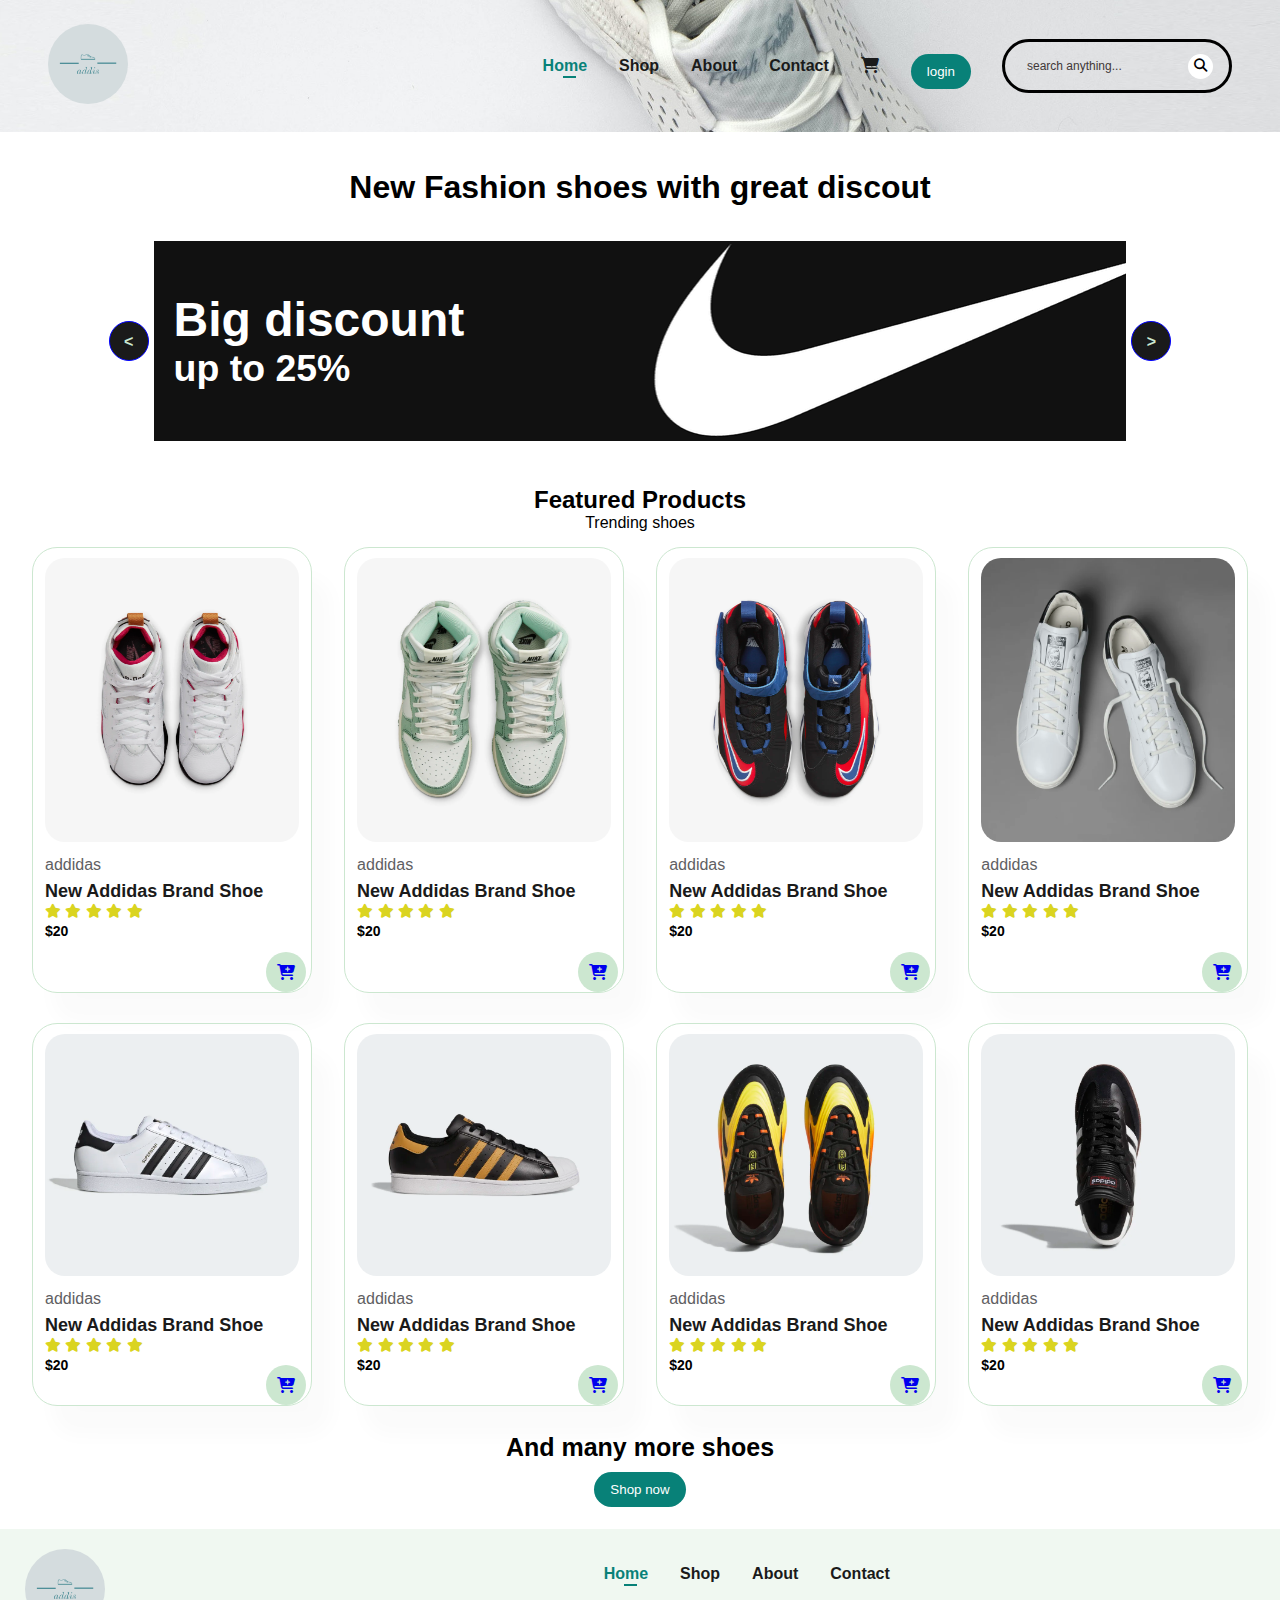
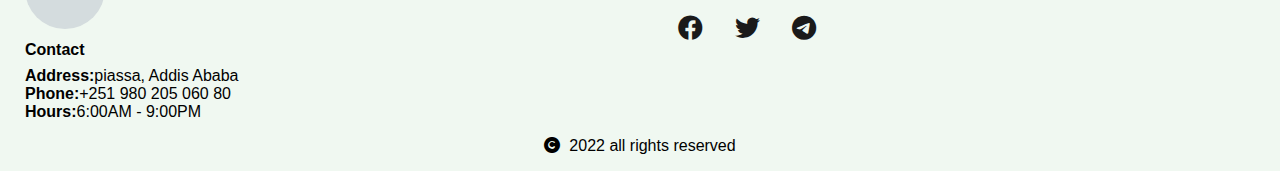
<file: index.html>
<!DOCTYPE html>
<html lang="en">
<head>
    <meta charset="UTF-8">
    <meta http-equiv="X-UA-Compatible" content="IE=edge">
    <meta name="viewport" content="width=device-width, initial-scale=1.0">
    <meta name="description" content="home page of my shoe selling website">
    <title>Home</title>
    <link rel="stylesheet" href="font-awesome/css/all.css">
    <link rel="stylesheet" href="style.css">
    <link rel="icon" href="images/logo/logo.jpeg">
</head>
<body>
    <!-- header section with a nav bar and search bar  -->
    <header class="header">
  
        <nav>
            <div class="logo--container">
                <img src="images/logo/logo.jpeg" class="logo__image" alt="logo of the company">
             </div>
            <ul class="navigation-bar" id="nav-bar">
                <li><a href="index.html" class="active">Home</a></li>
                <li><a href="shop.html">Shop</a></li>
                <li><a href="about.html">About</a></li>
                <li><a href="contact.html">Contact</a></li>
                <li class="cart-icon"><a href="cart.html" aria-label="open cart page"><i class="fa-solid fa-cart-shopping"></i></a></li>
                <li><a href="login.html"><button class="btn" id="login-btn">login</button></a></li>
                <a href="#" id="close" aria-label="close sidebar menu"><i class="fa-solid fa-xmark"></i></a>
            
            </ul>
        
            <div class="mobile">
                <button class="search-button-mobile" id="search-button-mobile" aria-label="search button"><i class="fa-solid fa-magnifying-glass"></i> </button>
               
                
                <a href="cart.html" aria-label="open cartpage"><i class="fa-solid fa-cart-shopping"></i></a>
                <i id="bar" class="fas fa-outdent"></i>
            </div>
        </nav>
        <div class="search--bar" id="search-bar">
            <form class="search--bar__form">
                <label for="search"><span class="visually-hidden">Label for the input</span></label>
                <input type="text" placeholder="search anything..." id="search"  class="search--bar__input">
                
                <button id="search-btn" type="submit" aria-label="search button" class="search--bar__button"><i class="fa-solid fa-magnifying-glass"></i></button>
            </form>
        </div>
    </header>
    <main>
        <section id="promotion" class="section-padding">
        
            <h1>New Fashion shoes with great discout</h1>
            <div class="promo">
                <span><</span>
                <div class="promo-img-container" id="promo--image--container">
                        <h2>Big discount</h2>
                        <h3>up to 25%</h3>
                </div>
                <span>></span>
            </div>
    
        </section>
        <section id="featured" class="section-padding">
            <h2>Featured Products</h2>
            <p>Trending shoes</p>
            <div class="product-container">
                <div class="product">
                    <img src="images/products/product1.webp" alt="product image 1">
                    <div class="description">
                        <span>addidas</span>
                        <h5>New Addidas Brand Shoe</h5>
                        <div class="star">
                            <i class="fas fa-star"></i>
                            <i class="fas fa-star"></i>
                            <i class="fas fa-star"></i>
                            <i class="fas fa-star"></i>
                            <i class="fas fa-star"></i>
                        </div>
                        <h4>$20</h4>
                    </div>
                    <a href="#" aria-label="add to cart"><i class="fa-sharp fa-solid fa-cart-plus cart">
                        <span class="visually-hidden">Label for the input</span></i></a>
                </div>
                <div class="product">
                    <img src="images/products/product2.webp" alt="product image 2">
                    <div class="description">
                        <span>addidas</span>
                        <h5>New Addidas Brand Shoe</h5>
                        <div class="star">
                            <i class="fas fa-star"></i>
                            <i class="fas fa-star"></i>
                            <i class="fas fa-star"></i>
                            <i class="fas fa-star"></i>
                            <i class="fas fa-star"></i>
                        </div>
                        <h4>$20</h4>
                    </div>
                    <a href="#" aria-label="add to cart"><i class="fa-sharp fa-solid fa-cart-plus cart">
                        <span class="visually-hidden">Label for the input</span>
                    </i></a>
                </div>
                <div class="product">
                    <img src="images/products/product3.webp" alt="product image 3">
                    <div class="description">
                        <span>addidas</span>
                        <h5>New Addidas Brand Shoe</h5>
                        <div class="star">
                            <i class="fas fa-star"></i>
                            <i class="fas fa-star"></i>
                            <i class="fas fa-star"></i>
                            <i class="fas fa-star"></i>
                            <i class="fas fa-star"></i>
                        </div>
                        <h4>$20</h4>
                    </div>
                    <a href="#" aria-label="add to cart"><i class="fa-sharp fa-solid fa-cart-plus cart"></i></a>
                </div>
                <div class="product">
                    <img src="images/products/product4.webp" alt="product image 4">
                    <div class="description">
                        <span>addidas</span>
                        <h5>New Addidas Brand Shoe</h5>
                        <div class="star">
                            <i class="fas fa-star"></i>
                            <i class="fas fa-star"></i>
                            <i class="fas fa-star"></i>
                            <i class="fas fa-star"></i>
                            <i class="fas fa-star"></i>
                        </div>
                        <h4>$20</h4>
                    </div>
                    <a href="#" aria-label="add to cart"><i class="fa-sharp fa-solid fa-cart-plus cart"></i></a>
                </div>
                <div class="product">
                    <img src="images/products/product5.webp" alt="product image 5">
                    <div class="description">
                        <span>addidas</span>
                        <h5>New Addidas Brand Shoe</h5>
                        <div class="star">
                            <i class="fas fa-star"></i>
                            <i class="fas fa-star"></i>
                            <i class="fas fa-star"></i>
                            <i class="fas fa-star"></i>
                            <i class="fas fa-star"></i>
                        </div>
                        <h4>$20</h4>
                    </div>
                    <a href="#" aria-label="add to cart"><i class="fa-sharp fa-solid fa-cart-plus cart"></i></a>
                </div>
                <div class="product">
                    <img src="images/products/product6.webp" alt="product image 6">
                    <div class="description">
                        <span>addidas</span>
                        <h5>New Addidas Brand Shoe</h5>
                        <div class="star">
                            <i class="fas fa-star"></i>
                            <i class="fas fa-star"></i>
                            <i class="fas fa-star"></i>
                            <i class="fas fa-star"></i>
                            <i class="fas fa-star"></i>
                        </div>
                        <h4>$20</h4>
                    </div>
                    <a href="#" aria-label="add to cart"><i class="fa-sharp fa-solid fa-cart-plus cart"></i></a>
                </div>
                <div class="product">
                    <img src="images/products/product7.webp" alt="product image 7">
                    <div class="description">
                        <span>addidas</span>
                        <h5>New Addidas Brand Shoe</h5>
                        <div class="star">
                            <i class="fas fa-star"></i>
                            <i class="fas fa-star"></i>
                            <i class="fas fa-star"></i>
                            <i class="fas fa-star"></i>
                            <i class="fas fa-star"></i>
                        </div>
                        <h4>$20</h4>
                    </div>
                    <a href="#" aria-label="add to cart"><i class="fa-sharp fa-solid fa-cart-plus cart"></i></a>
                </div>
                <div class="product">
                    <img src="images/products/product8.webp" alt="product image 8">
                    <div class="description">
                        <span>addidas</span>
                        <h5>New Addidas Brand Shoe</h5>
                        <div class="star">
                            <i class="fas fa-star"></i>
                            <i class="fas fa-star"></i>
                            <i class="fas fa-star"></i>
                            <i class="fas fa-star"></i>
                            <i class="fas fa-star"></i>
                        </div>
                        <h4>$20</h4>
                    </div>
                    <a href="#" aria-label="add to cart"><i class="fa-sharp fa-solid fa-cart-plus cart"></i></a>
                </div>
            </div>
            <div class="shop-now">
                <h3>And many more shoes</h3>
                <a href="#" aria-label="open shop page"><button class="btn" id="shop-now-btn">Shop now</button></a> 
            </div>
        </section>

    </main>
   
    <footer>
        <div class="container-contact">
           <img src="images/logo/logo.jpeg" alt="logo of the company" class="logo__image">
        
            <h4>Contact</h4>
            <p><strong>Address:</strong>piassa, Addis Ababa</p>
            <p><strong>Phone:</strong>+251 980 205 060 80</p>
            <p><strong>Hours:</strong>6:00AM - 9:00PM </p>
        </div>

       
        <div class="footer-container">
           
            <nav class="nav-footer">
                <ul class="navigation-bar">
                    <li><a href="index.html" class="active">Home</a></li>
                    <li><a href="shop.html">Shop</a></li>
                    <li><a href="about.html">About</a></li>
                    <li><a href="contact.html">Contact</a></li>
                </ul>
            </nav>
        
            <div class="social-media">
                <ul class="social-media-bar">
                   

                    <li><a href="https://www.facebook.com/" target="_blank" aria-label="open facebook home page"><i class="fa-brands fa-facebook"></i></a></li>
                    <li><a href="https://twitter.com/home" target="_blank" aria-label="open twitter home page"><i class="fa-brands fa-twitter"></i></a></li>
                    <li><a href="https://telegram.org/" target="_blank" aria-label="open telegram chanel"><i class="fa-brands fa-telegram"></i></a></li>

                </ul>
                

            </div>
           
        </div>
        <div class="copyright"><i class="fa-solid fa-copyright"></i>2022 all rights reserved</div>
    </footer>

    
    <script src="index.js"></script>
</body>
</html>
</file>
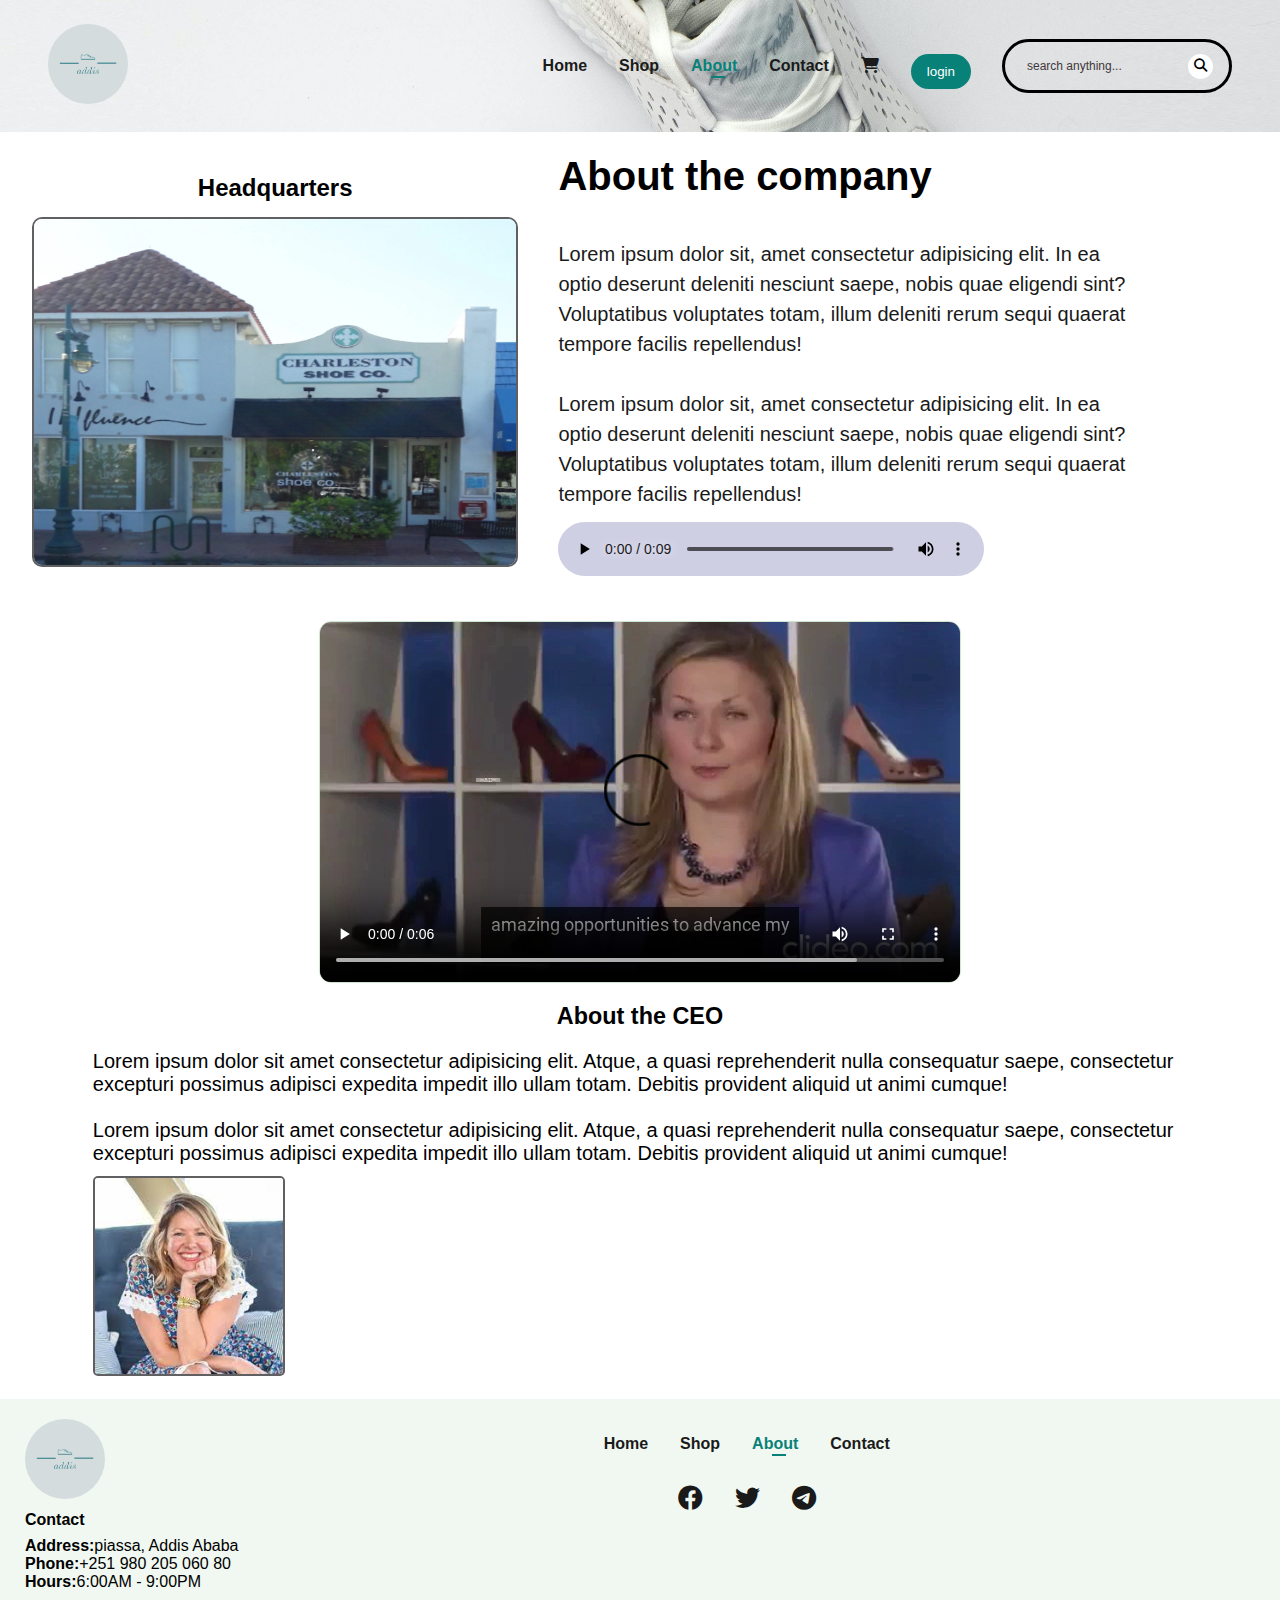
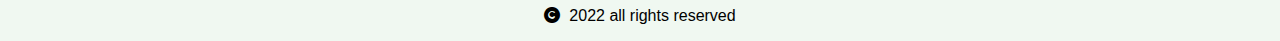
<file: about.html>
<!DOCTYPE html>
<html lang="en">
<head>
    <meta charset="UTF-8">
    <meta http-equiv="X-UA-Compatible" content="IE=edge">
    <meta name="viewport" content="width=device-width, initial-scale=1.0">
    <meta name="description" content="about page of my shoe selling website">
    <title>About</title>
    
    <link rel="stylesheet" href="style.css">
    <link rel="stylesheet" href="font-awesome/css/all.css">
    <link rel="icon" href="images/logo/logo.jpeg">
</head>
<body>
    <!-- header section with a nav bar and search bar  -->
    <header class="header">
  
        <nav>
            <div class="logo--container">
                <img src="images/logo/logo.jpeg" class="logo__image" alt="logo of the company">
             </div>
            <ul class="navigation-bar" id="nav-bar">
                <li><a href="index.html" >Home</a></li>
                <li><a href="shop.html">Shop</a></li>
                <li><a href="about.html" class="active">About</a></li>
                <li><a href="contact.html">Contact</a></li>
                <li class="cart-icon"><a href="cart.html" aria-label="open cart page"><i class="fa-solid fa-cart-shopping"></i></a></li>
                <li><a href="login.html"><button class="btn" id="login-btn">login</button></a></li>
                <a href="#" id="close" aria-label="close sidebar menu"><i class="fa-solid fa-xmark"></i></a>
            
            </ul>
        
            <div class="mobile">
                <button class="search-button-mobile" id="search-button-mobile" aria-label="search button"><i class="fa-solid fa-magnifying-glass"></i> </button>
               
                
                <a href="cart.html" aria-label="open cartpage"><i class="fa-solid fa-cart-shopping"></i></a>
                <i id="bar" class="fas fa-outdent"></i>
            </div>
        </nav>
        <div class="search--bar" id="search-bar">
            <form class="search--bar__form">
                <label for="search"><span class="visually-hidden">Label for the input</span></label>
                <input type="text" placeholder="search anything..." id="search" class="search--bar__input">
                
                <button id="search-btn" type="submit" aria-label="search button" class="search--bar__button"><i class="fa-solid fa-magnifying-glass"></i></button>
            </form>
        </div>
    </header>
    <main>
        <section id="about-company" class="section-padding">
            <div class="company-photo">
                <h4>Headquarters</h4>
                <img src="images/About/company.webp" alt="photo of the company">
            </div>
            <div class="company-description" >
                <h1>About the company</h1>
                <span>Lorem ipsum dolor sit, 
                    amet consectetur adipisicing elit. In ea optio deserunt deleniti nesciunt saepe, 
                    nobis quae eligendi sint? Voluptatibus voluptates totam, 
                    illum deleniti rerum sequi quaerat tempore facilis repellendus! <br><br>
                    Lorem ipsum dolor sit, 
                    amet consectetur adipisicing elit. In ea optio deserunt deleniti nesciunt saepe, 
                    nobis quae eligendi sint? Voluptatibus voluptates totam, 
                    illum deleniti rerum sequi quaerat tempore facilis repellendus!</span>
                    
                    <audio preload="auto" controls="controls"  preload="none">
                        <source 
                            src="audio/company-video.mp3" 
                            type="audio/mp3">
                    </audio> 
            </div>
        
    
        </section>
    
        <section id="about-company-CEO" class="section-padding">
            <video  src="video/company-video.mp4" type="video/mp4" alt="video about the comapny" controls></video>
            <div class="image-CEO">
                <div>
                    <h3>About the CEO</h3>
                    <p>Lorem ipsum dolor sit amet consectetur adipisicing elit. Atque,
                        a quasi reprehenderit nulla consequatur saepe, 
                        consectetur excepturi possimus adipisci expedita impedit illo ullam totam. 
                        Debitis provident aliquid ut animi cumque!<br><br>
                        Lorem ipsum dolor sit amet consectetur adipisicing elit. Atque,
                        a quasi reprehenderit nulla consequatur saepe, 
                        consectetur excepturi possimus adipisci expedita impedit illo ullam totam. 
                        Debitis provident aliquid ut animi cumque!
                    </p>
                </div>
                <img src="images/About/CEO.jfif" alt="photo of the CEO of the company">
            </div>
    
    
        </section>

    </main>
   

    <footer>
        <div class="container-contact">
           <img src="images/logo/logo.jpeg" alt="logo of the company" class="logo__image">
        
            <h4>Contact</h4>
            <p><strong>Address:</strong>piassa, Addis Ababa</p>
            <p><strong>Phone:</strong>+251 980 205 060 80</p>
            <p><strong>Hours:</strong>6:00AM - 9:00PM </p>
        </div>

       
        <div class="footer-container">
           
            <nav class="nav-footer">
                <ul class="navigation-bar">
                    <li><a href="index.html" >Home</a></li>
                    <li><a href="shop.html">Shop</a></li>
                    <li><a href="about.html" class="active">About</a></li>
                    <li><a href="contact.html">Contact</a></li>
                </ul>
            </nav>
        
            <div class="social-media">
                <ul class="social-media-bar">
                   

                    <li><a href="https://www.facebook.com/" target="_blank" aria-label="open facebook home page"><i class="fa-brands fa-facebook"></i></a></li>
                    <li><a href="https://twitter.com/home" target="_blank" aria-label="open twitter home page"><i class="fa-brands fa-twitter"></i></a></li>
                    <li><a href="https://telegram.org/" target="_blank" aria-label="open telegram chanel"><i class="fa-brands fa-telegram"></i></a></li>

                </ul>
                

            </div>
           
        </div>
        <div class="copyright"><i class="fa-solid fa-copyright"></i>2022 all rights reserved</div>
    </footer>
    
    <script src="index.js"></script>
</body>
</html>
</file>
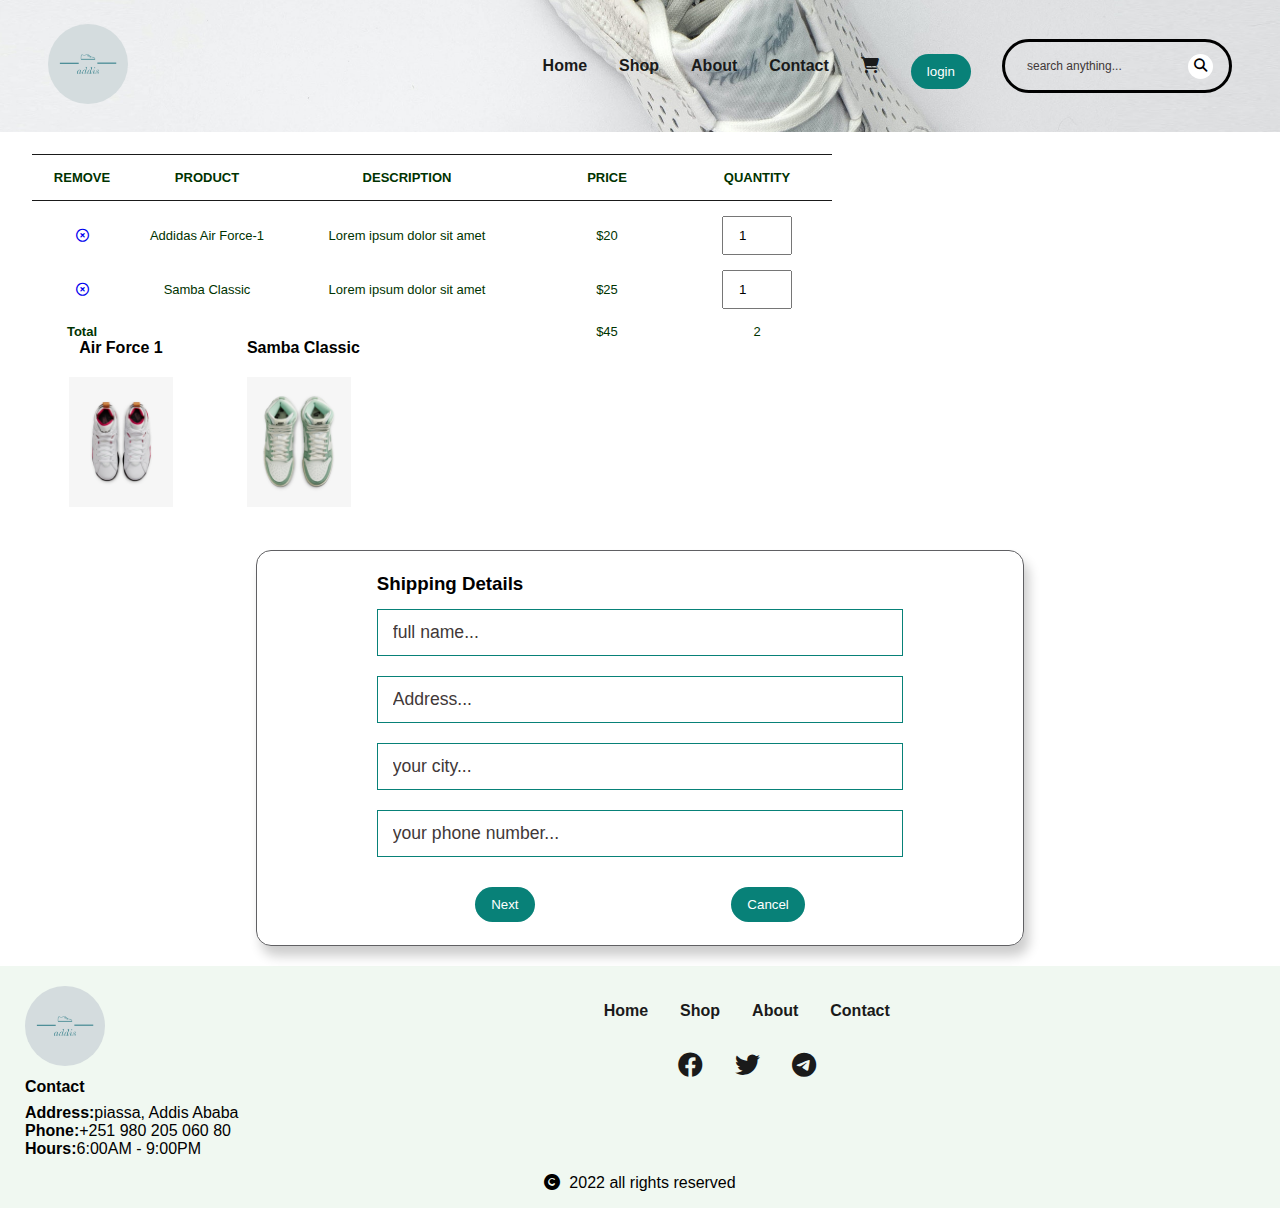
<file: cart.html>
<!DOCTYPE html>
<html lang="en">
<head>
    <meta charset="UTF-8">
    <meta http-equiv="X-UA-Compatible" content="IE=edge">
    <meta name="viewport" content="width=device-width, initial-scale=1.0">
    <meta name="description" content="cart page of my shoe selling website">
    <title>Cart</title>
    <link rel="stylesheet" href="font-awesome/css/all.css">
    <link rel="stylesheet" href="style.css">
    <link rel="icon" href="images/logo/logo.jpeg">
</head>
<body>
    <!-- header section with a nav bar and search bar  -->
    <header class="header">
  
        <nav>
            <div class="logo--container">
                <img src="images/logo/logo.jpeg" class="logo__image" alt="logo of the company">
             </div>
            <ul class="navigation-bar" id="nav-bar">
                <li><a href="index.html">Home</a></li>
                <li><a href="shop.html">Shop</a></li>
                <li><a href="about.html">About</a></li>
                <li><a href="contact.html">Contact</a></li>
                <li class="cart-icon"><a href="cart.html" aria-label="open cart page"><i class="fa-solid fa-cart-shopping"></i></a></li>
                <li><a href="login.html"><button class="btn" id="login-btn">login</button></a></li>
                <a href="#" id="close" aria-label="close sidebar menu"><i class="fa-solid fa-xmark"></i></a>
            
            </ul>
        
            <div class="mobile">
                <button class="search-button-mobile" id="search-button-mobile" aria-label="search button"><i class="fa-solid fa-magnifying-glass"></i> </button>
               
                
                <a href="cart.html" aria-label="open cartpage"><i class="fa-solid fa-cart-shopping"></i></a>
                <i id="bar" class="fas fa-outdent"></i>
            </div>
        </nav>
        <div class="search--bar" id="search-bar">
            <form class="search--bar__form">
                <label for="search"><span class="visually-hidden">Label for the input</span></label>
                <input type="text" placeholder="search anything..." id="search"  class="search--bar__input">
                
                <button id="search-btn" type="submit" aria-label="search button" class="search--bar__button"><i class="fa-solid fa-magnifying-glass"></i></button>
            </form>
        </div>
    </header>
    <main>
        <section id="shipping-cart" class="section-padding">
            <div class="table"> 
                <table>
                    <thead>
                        <tr>
                            <td>Remove</td>
                            <td>Product</td>
                            <td>Description</td>
                            <td>Price</td>
                            <td>Quantity</td>
                        </tr>
                    </thead>
                    <tbody>
                        <tr>
                            <td><a href="#" aria-label="remove from cart"><i class="far fa-times-circle"></i></a></td>
                            <td>Addidas Air Force-1</td>
                            <td>Lorem ipsum dolor sit amet
                                </td>
                            <td>$20</td>
                            <td>
                                <label for="number1"><span class="visually-hidden">Label for the input</span></label>
                                <input type="number" value="1" id="number1">
                            </td>
                        </tr>
                        <tr>
                            <td><a href="#" aria-label="remove from cart"><i class="far fa-times-circle"></i></a></td>
                            <td>Samba Classic</td>
                            <td>Lorem ipsum dolor sit amet
                                </td>
                            <td>$25</td>
                            <td>
                                <label for="number2"><span class="visually-hidden">Label for the input</span></label>
                                <input type="number" value="1" id="number2">
                            </td>
                        </tr>
                        <tr>
                            <td><strong>Total</strong></td>
                            <td></td>
                            <td></td>
                            <td>$45</td>
                            <td>2</td>
                        </tr>
                    </tbody>
        
                </table>

            </div>
            
            <div class="products">
                <div class="first-product">
                    <h4>Air Force 1</h4>
                    <img src="images/products/product1.webp" alt="picture of shopping cart product">
                </div>
                <div class="second-product">
                    <h4>Samba Classic</h4>
                    <img src="images/products/product2.webp" alt="picture of shopping cart product">
                    
                </div>
            </div>
    
        </section>
        <section id="shipping-details" class="section-padding">
            <form action="">
                <h3>Shipping Details</h3>
                <label for="fullname"><span class="visually-hidden">Label for the input</span></label>
                <label for="address"><span class="visually-hidden">Label for the input</span></label>
                <label for="city"><span class="visually-hidden">Label for the input</span></label>
                <label for="phone-number"><span class="visually-hidden">Label for the input</span></label>
                <input type="text" name="fullname" id="fullname" placeholder="full name..." required>
                <input type="text" name="address" id="address" placeholder="Address..." required>
                <input type="text" name="city" id="city" placeholder="your city..." required>
                <input type="tel" name="phone number" id="phone-number" placeholder="your phone number..." required>
                <div class="btn-container">
                    <a href="payment.html"><button type="button" class="btn" id="next-btn">Next</button></a>
                    <button class="btn" id="cancel-btn">Cancel</button>
                </div>
            </form>
    
        </section>

    </main>
   
    <footer>
        <div class="container-contact">
           <img src="images/logo/logo.jpeg" alt="logo of the company" class="logo__image">
        
            <h4>Contact</h4>
            <p><strong>Address:</strong>piassa, Addis Ababa</p>
            <p><strong>Phone:</strong>+251 980 205 060 80</p>
            <p><strong>Hours:</strong>6:00AM - 9:00PM </p>
        </div>

       
        <div class="footer-container">
           
            <nav class="nav-footer">
                <ul class="navigation-bar">
                    <li><a href="index.html">Home</a></li>
                    <li><a href="shop.html">Shop</a></li>
                    <li><a href="about.html">About</a></li>
                    <li><a href="contact.html">Contact</a></li>
                </ul>
            </nav>
        
            <div class="social-media">
                <ul class="social-media-bar">
                   

                    <li><a href="https://www.facebook.com/" target="_blank" aria-label="open facebook home page"><i class="fa-brands fa-facebook"></i></a></li>
                    <li><a href="https://twitter.com/home" target="_blank" aria-label="open twitter home page"><i class="fa-brands fa-twitter"></i></a></li>
                    <li><a href="https://telegram.org/" target="_blank" aria-label="open telegram chanel"><i class="fa-brands fa-telegram"></i></a></li>

                </ul>
                

            </div>
           
        </div>
        <div class="copyright"><i class="fa-solid fa-copyright"></i>2022 all rights reserved</div>
    </footer>


    
    <script src="index.js"></script>
</body>
</html>
</file>
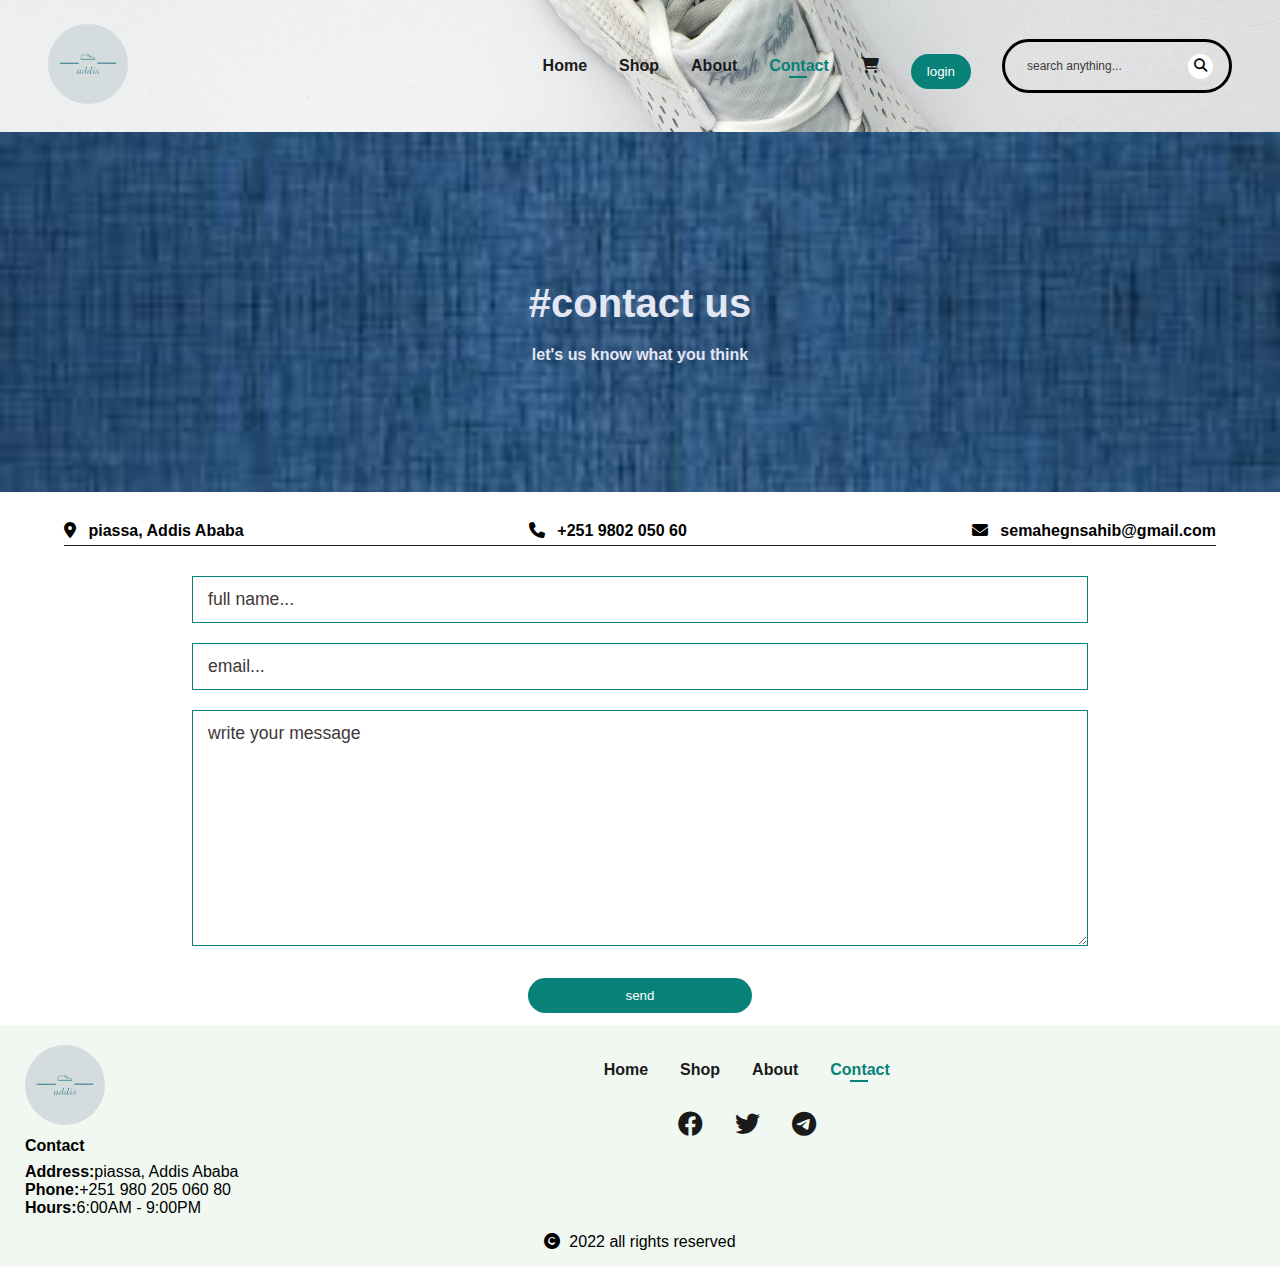
<file: contact.html>
<!DOCTYPE html>
<html lang="en">
<head>
    <meta charset="UTF-8">
    <meta http-equiv="X-UA-Compatible" content="IE=edge">
    <meta name="viewport" content="width=device-width, initial-scale=1.0">
    <meta name="description" content="contact page of my shoe selling website">
    <title>Contact Us</title>
    <link rel="stylesheet" href="font-awesome/css/all.css">
    <link rel="stylesheet" href="style.css">
    <link rel="icon" href="images/logo/logo.jpeg">
</head>
<body>
    <!-- header section with a nav bar and search bar  -->
    <header class="header">
  
        <nav>
            <div class="logo--container">
                <img src="images/logo/logo.jpeg" class="logo__image" alt="logo of the company">
             </div>
            <ul class="navigation-bar" id="nav-bar">
                <li><a href="index.html" >Home</a></li>
                <li><a href="shop.html">Shop</a></li>
                <li><a href="about.html">About</a></li>
                <li><a href="contact.html" class="active">Contact</a></li>
                <li class="cart-icon"><a href="cart.html" aria-label="open cart page"><i class="fa-solid fa-cart-shopping"></i></a></li>
                <li><a href="login.html"><button class="btn" id="login-btn">login</button></a></li>
                <a href="#" id="close" aria-label="close sidebar menu"><i class="fa-solid fa-xmark"></i></a>
            
            </ul>
        
            <div class="mobile">
                <button class="search-button-mobile" id="search-button-mobile" aria-label="search button"><i class="fa-solid fa-magnifying-glass"></i> </button>
                
                <a href="cart.html" aria-label="open cartpage"><i class="fa-solid fa-cart-shopping"></i></a>
                <i id="bar" class="fas fa-outdent"></i>
            </div>
        </nav>
        <div class="search--bar" id="search-bar">
            <form class="search--bar__form">
                <label for="search"><span class="visually-hidden">Label for the input</span></label>
                <input type="text" placeholder="search anything..." id="search" class="search--bar__input">
                
                <button id="search-btn" type="submit" aria-label="search button" class="search--bar__button"><i class="fa-solid fa-magnifying-glass"></i></button>
            </form>
        </div>
    </header>
    <main>
        <section id="contact-banner">
            <div class="banner">
                <h1>#contact us</h1>
                <h4>let's us know what you think</h4>
            </div>
    
        </section>
        <section id="contact-us">
            <div class="contact-info">
                <div class="location">
                    <i class="fa-solid fa-location-dot"></i>
                    <strong>piassa, Addis Ababa</strong>
                </div>
                <div class="phone-num">
                    <i class="fa-solid fa-phone"></i>
                    <strong>+251 9802 050 60</strong>
                </div>
                <div class="email">
                    <i class="fa-solid fa-envelope"></i>
                    <strong>semahegnsahib@gmail.com</strong>
                </div>
            </div>
            <form action="" class="form-details">
                <div class="inputs">
                    <label for="full-name"><span class="visually-hidden">Label for the input</span></label>
                    <label for="email"><span class="visually-hidden">Label for the input</span></label>
                    <label for="message"><span class="visually-hidden">Label for the input</span></label>
                    <input type="text" name="full-name" id="full-name" placeholder="full name..." required>
                    <input type="email" name="email" id="email" placeholder="email..." required>
                    <textarea name="message" id="message" id="message" cols="30" rows="10" placeholder="write your message"></textarea>
                    <button class="btn" id="send-btn"> send</button>
                </div>
                
            </form>
        </section>
    

    </main>
    
    <footer>
        <div class="container-contact">
           <img src="images/logo/logo.jpeg" alt="logo of the company" class="logo__image">
        
            <h4>Contact</h4>
            <p><strong>Address:</strong>piassa, Addis Ababa</p>
            <p><strong>Phone:</strong>+251 980 205 060 80</p>
            <p><strong>Hours:</strong>6:00AM - 9:00PM </p>
        </div>

       
        <div class="footer-container">
           
            <nav class="nav-footer">
                <ul class="navigation-bar">
                    <li><a href="index.html" >Home</a></li>
                    <li><a href="shop.html">Shop</a></li>
                    <li><a href="about.html">About</a></li>
                    <li><a href="contact.html" class="active">Contact</a></li>
                </ul>
            </nav>
        
            <div class="social-media">
                <ul class="social-media-bar">
                   

                    <li><a href="https://www.facebook.com/" target="_blank" aria-label="open facebook home page"><i class="fa-brands fa-facebook"></i></a></li>
                    <li><a href="https://twitter.com/home" target="_blank" aria-label="open twitter home page"><i class="fa-brands fa-twitter"></i></a></li>
                    <li><a href="https://telegram.org/" target="_blank" aria-label="open telegram chanel"><i class="fa-brands fa-telegram"></i></a></li>

                </ul>
                

            </div>
           
        </div>
        <div class="copyright"><i class="fa-solid fa-copyright"></i>2022 all rights reserved</div>
    </footer>


    
    <script src="index.js"></script>
</body>
</html>
</file>
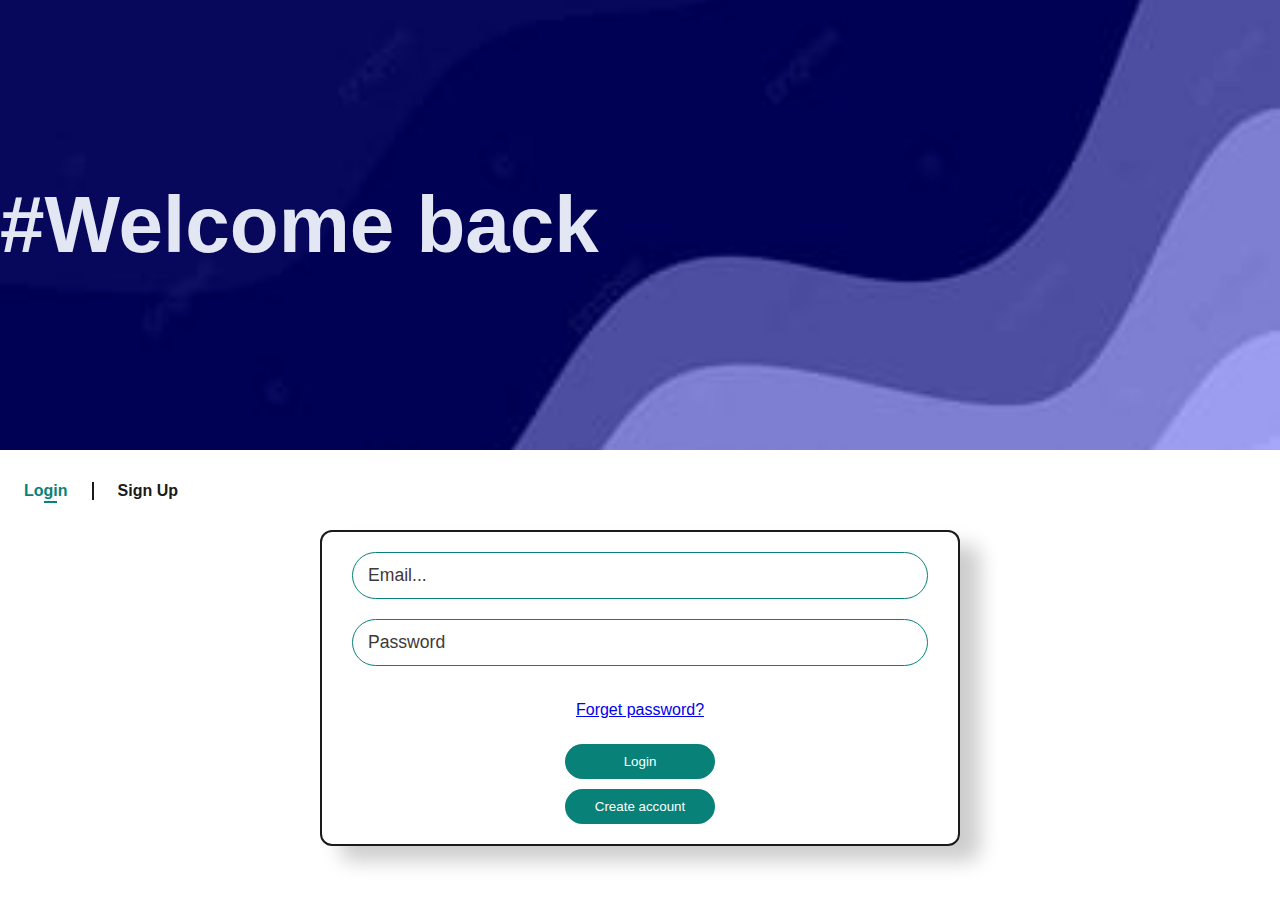
<file: login.html>
<!DOCTYPE html>
<html lang="en">
<head>
    <meta charset="UTF-8">
    <meta http-equiv="X-UA-Compatible" content="IE=edge">
    <meta name="description" content="cart page of my shoe selling website">
    <meta name="viewport" content="width=device-width, initial-scale=1.0">
    <title>Login</title>
    <link rel="stylesheet" href="style.css">
    <link rel="icon" href="images/logo/logo.jpeg">
</head>
<body>
    <section id="login">
        <div class="img-container">
            <h1>#Welcome back</h1>
        </div>
        <nav>
            <ul>
                <li><a href="login.html" aria-label="open login page" class="active">Login</a></li>
                <li><a href="signup.html" aria-label="open sign Up page">Sign Up</a></li>
            </ul>
        </nav>
        <form action="">
            <label for="email"><span class="visually-hidden">Label for the input</span></label>
            <label for="password"><span class="visually-hidden">Label for the input</span></label>
            <input type="email" id="email" placeholder="Email...">
            <input type="password" id="password" placeholder="Password">
            <a href="#" class="forget-pass">Forget password?</a>
            <button class="btn">Login</button>
            <button class="btn">Create account</button>
        </form>
    </section>
</body>
</html>
</file>
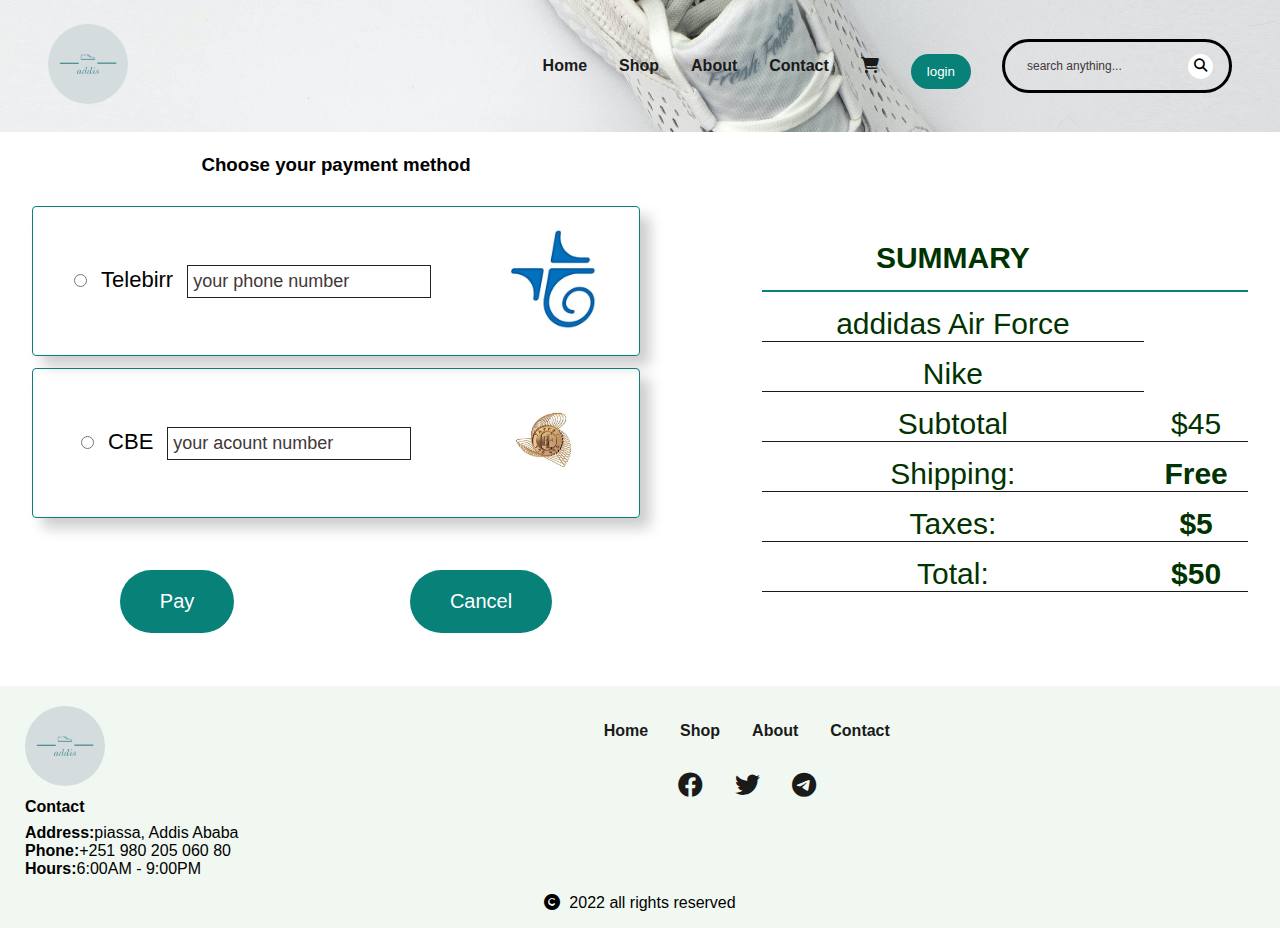
<file: payment.html>
<!DOCTYPE html>
<html lang="en">
<head>
    <meta charset="UTF-8">
    <meta http-equiv="X-UA-Compatible" content="IE=edge">
    <meta name="viewport" content="width=device-width, initial-scale=1.0">
    <meta name="description" content="payment page of my shoe selling website">
    <title>Payment</title>
    <link rel="stylesheet" href="style.css">
    <link rel="stylesheet" href="font-awesome/css/all.css">

    <link rel="icon" href="images/logo/logo.jpeg">
</head>
<body>
    <!-- header section with a nav bar and search bar  -->
    <header class="header">
  
        <nav>
            <div class="logo--container">
                <img src="images/logo/logo.jpeg" class="logo__image" alt="logo of the company">
             </div>
            <ul class="navigation-bar" id="nav-bar">
                <li><a href="index.html">Home</a></li>
                <li><a href="shop.html">Shop</a></li>
                <li><a href="about.html">About</a></li>
                <li><a href="contact.html">Contact</a></li>
                <li class="cart-icon"><a href="cart.html" aria-label="open cart page"><i class="fa-solid fa-cart-shopping"></i></a></li>
                <li><a href="login.html"><button class="btn" id="login-btn">login</button></a></li>
                <a href="#" id="close" aria-label="close sidebar menu"><i class="fa-solid fa-xmark"></i></a>
            
            </ul>
        
            <div class="mobile">
                <button class="search-button-mobile" id="search-button-mobile" aria-label="search button"><i class="fa-solid fa-magnifying-glass"></i> </button>
               
                
                <a href="cart.html" aria-label="open cartpage"><i class="fa-solid fa-cart-shopping"></i></a>
                <i id="bar" class="fas fa-outdent"></i>
            </div>
        </nav>
        <div class="search--bar" id="search-bar">
            <form class="search--bar__form">
                <label for="search"><span class="visually-hidden">Label for the input</span></label>
                <input type="text" placeholder="search anything..." id="search" class="search--bar__input">
                
                <button id="search-btn" type="submit" aria-label="search button" class="search--bar__button"><i class="fa-solid fa-magnifying-glass"></i></button>
            </form>
        </div>
    </header>
    <section id="payment" class="section-padding">
        <div class="payment-method">
            <h3>Choose your payment method</h3>
            <form action="">
                <div class="telebirr">
                
                    <div class="payment-input">
                        <label for="phone-num"><span class="visually-hidden">Label for the input</span></label>
                        <input type="radio" id="telebirr" name="payment-method" value="telebirr">
                        <label for="telebirr">Telebirr</label>
                        <input type="tel" name="phone-num" id="phone-num" placeholder="your phone number">

                    </div>
                    
                   
                    <div class="payment-image">
                        <img src="images/payment/telebirr.webp" alt="telebirr logo">
                    </div>
                </div>
                <div class="CBE">
                    <div class="payment-input">
                        <label for="acc-num"><span class="visually-hidden">Label for the input</span></label>
                        <input type="radio" id="CBE" name="payment-method" value="cbe">
                        <label for="CBE">CBE</label>
                        <input type="tel" name="account number" id="acc-num" placeholder="your acount number">
                    </div> 
                    
                    <div class="payment-image">
                        <img src="images/payment/CBE.jpg" alt="Comercial bank of Ethiopia logo">
                    </div>
                </div>
                <div class="button-container">
                    <button class="btn" id="pay-btn">Pay</button>
                    <button class="btn" id="cancel-btn">Cancel</button>
                </div>

            </form>
            

        </div> 
        <div class="summary">
            <table>
                <thead>
                    <tr>
                        <td>Summary</td>
                    </tr>
                </thead>
                <tbody>
                    <tr>
                        <td>addidas Air Force</td>
                        
                    </tr>
                    <tr>
                        <td>Nike</td>
                    </tr>
                    <tr>
                        <td>Subtotal</td>
                        <td>$45</td>
                        
                    </tr>
                    <tr>
                        <td>Shipping:</td>
                        <td><strong>Free</strong></td>
                    </tr>
                    <tr>
                        <td>Taxes:</td>
                        <td><strong>$5</strong></td>
                    </tr>
                    <tr>
                        <td>Total:</td>
                        <td><strong>$50</strong></td>
                    </tr>
                </tbody>
            </table>

        </div>

    </section>

    <footer>
        <div class="container-contact">
           <img src="images/logo/logo.jpeg" alt="logo of the company" class="logo__image">
        
            <h4>Contact</h4>
            <p><strong>Address:</strong>piassa, Addis Ababa</p>
            <p><strong>Phone:</strong>+251 980 205 060 80</p>
            <p><strong>Hours:</strong>6:00AM - 9:00PM </p>
        </div>

       
        <div class="footer-container">
           
            <nav class="nav-footer">
                <ul class="navigation-bar">
                    <li><a href="index.html">Home</a></li>
                    <li><a href="shop.html">Shop</a></li>
                    <li><a href="about.html">About</a></li>
                    <li><a href="contact.html">Contact</a></li>
                </ul>
            </nav>
        
            <div class="social-media">
                <ul class="social-media-bar">
                   

                    <li><a href="https://www.facebook.com/" target="_blank" aria-label="open facebook home page"><i class="fa-brands fa-facebook"></i></a></li>
                    <li><a href="https://twitter.com/home" target="_blank" aria-label="open twitter home page"><i class="fa-brands fa-twitter"></i></a></li>
                    <li><a href="https://telegram.org/" target="_blank" aria-label="open telegram chanel"><i class="fa-brands fa-telegram"></i></a></li>

                </ul>
                

            </div>
           
        </div>
        <div class="copyright"><i class="fa-solid fa-copyright"></i>2022 all rights reserved</div>
    </footer>
    
    <script src="index.js"></script>
</body>
</html>
</file>
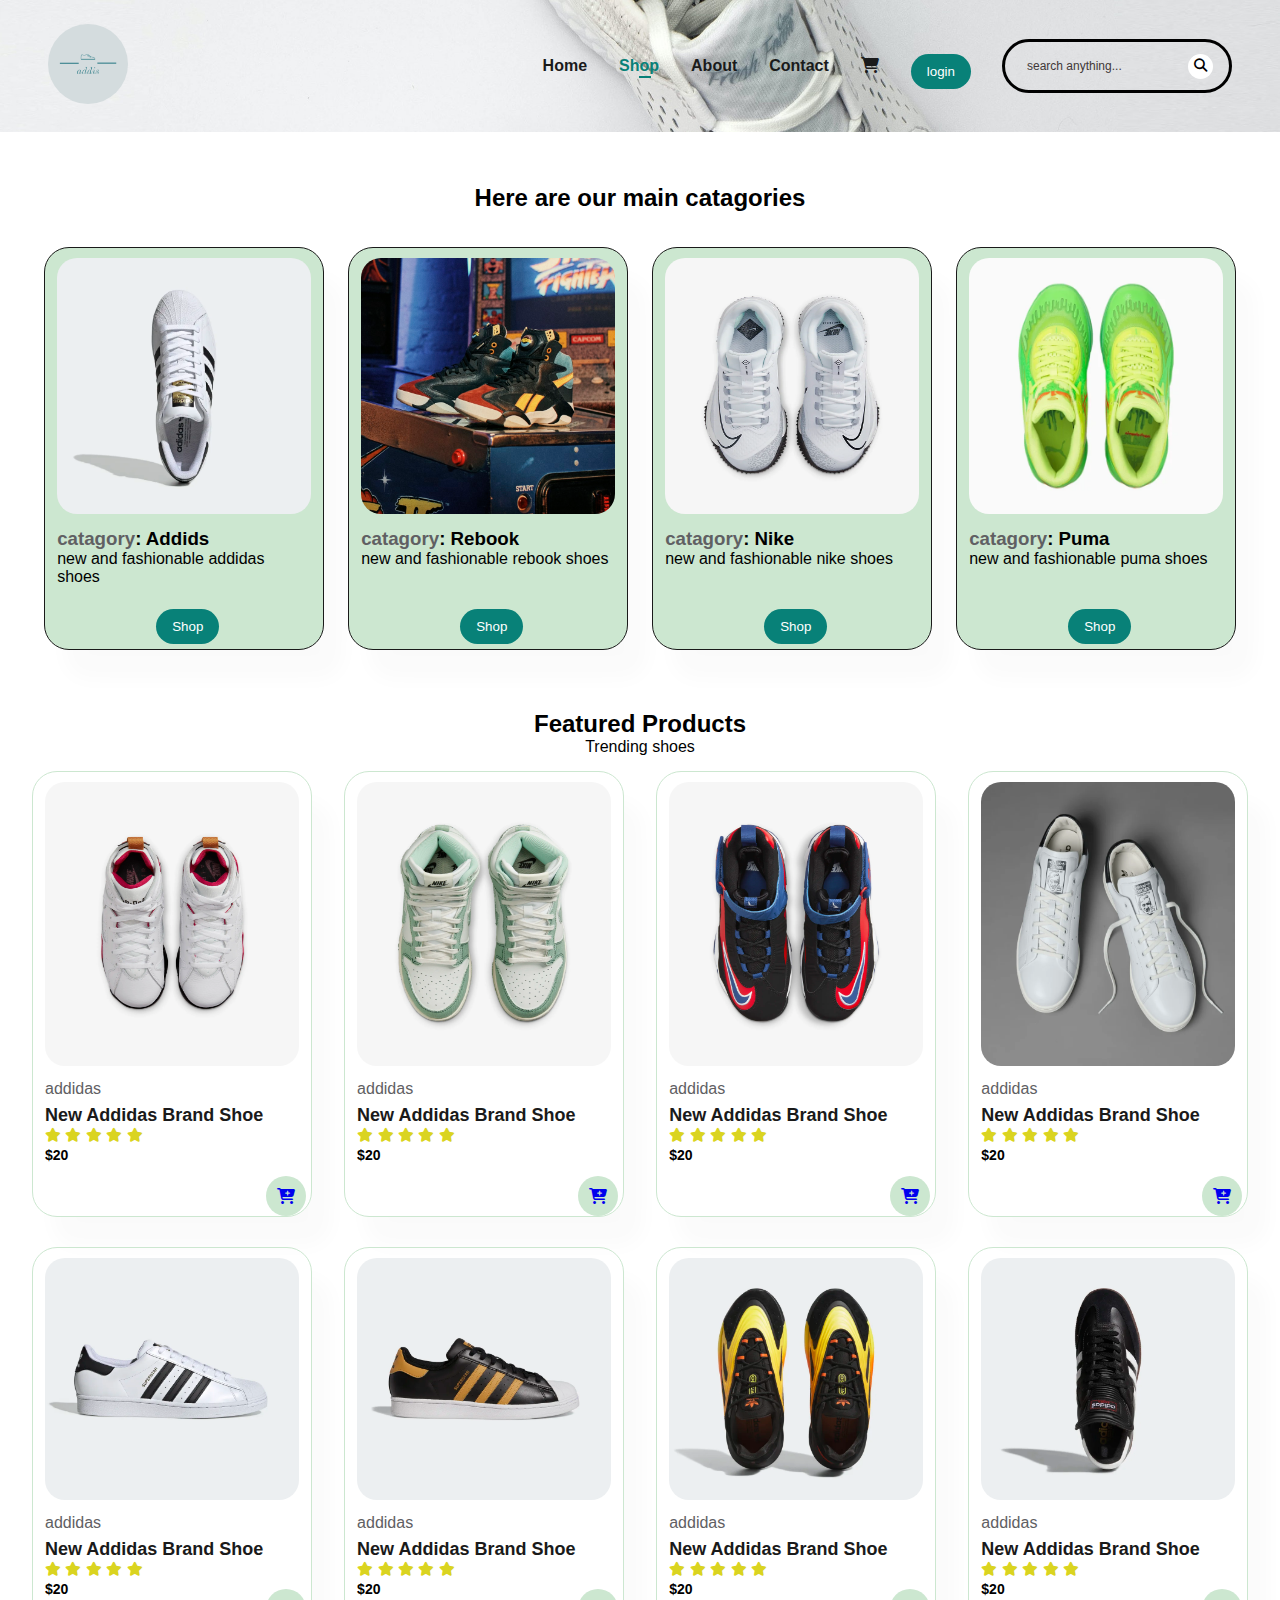
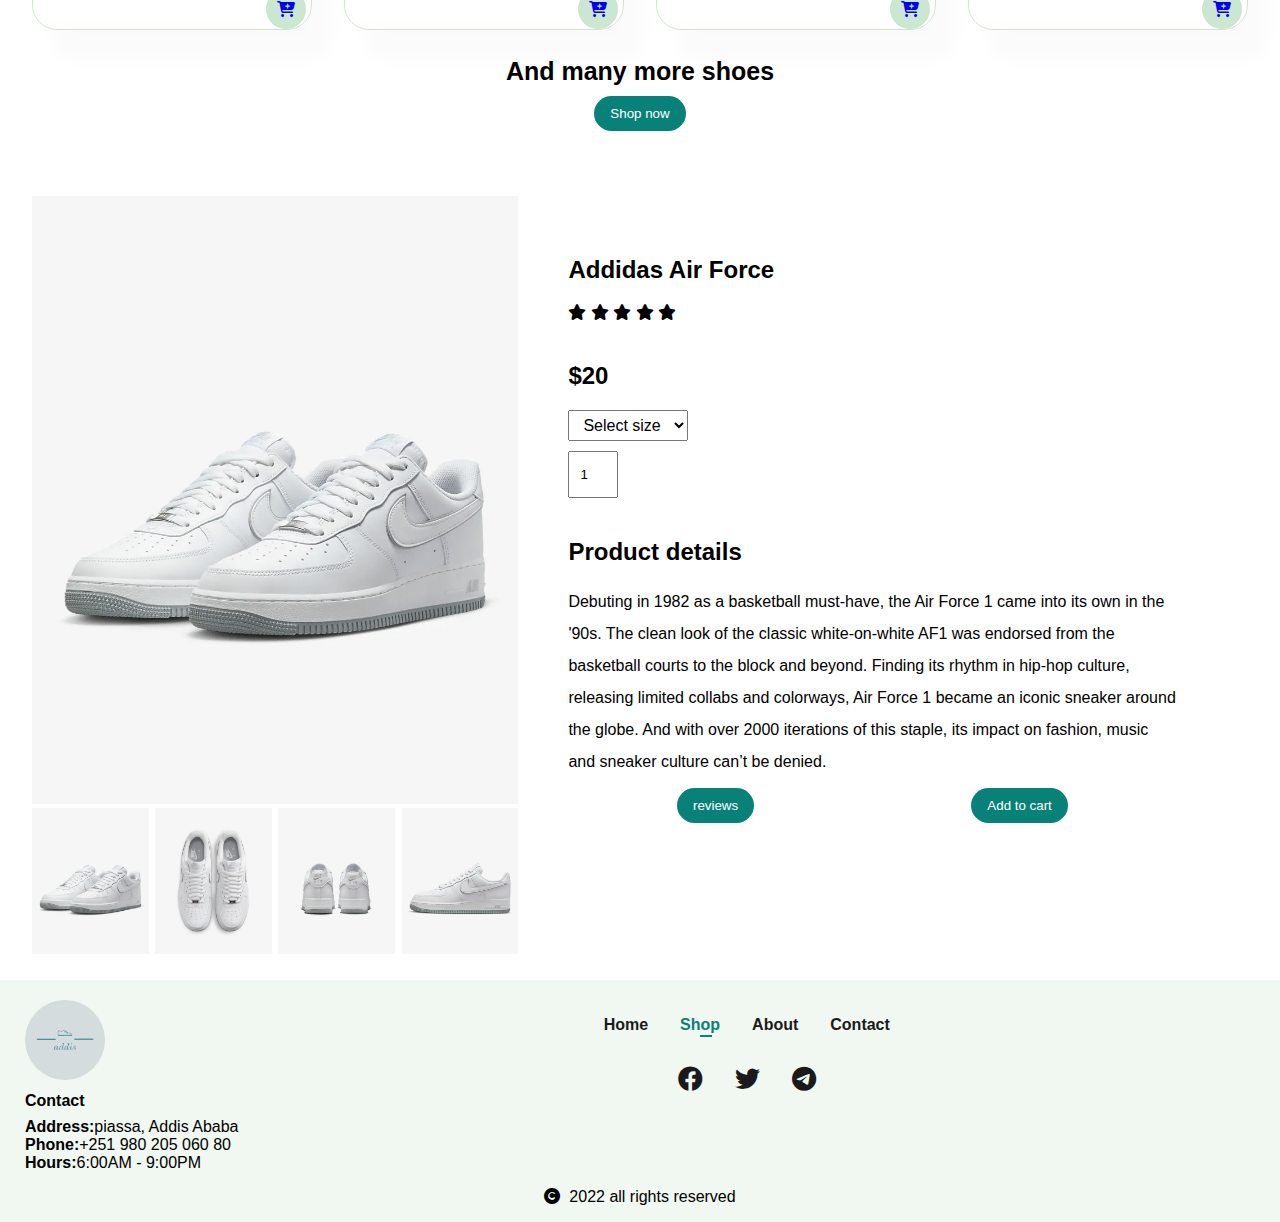
<file: shop.html>
<!DOCTYPE html>
<html lang="en">
<head>
    <meta charset="UTF-8">
    <meta http-equiv="X-UA-Compatible" content="IE=edge">
    <meta name="viewport" content="width=device-width, initial-scale=1.0">
    <meta name="description" content="shop page of my shoe selling website">
    <title>Shop</title>
    <link rel="stylesheet" href="font-awesome/css/all.css">
    <link rel="stylesheet" href="style.css">
    <link rel="icon" href="images/logo/logo.jpeg">
</head>
<body>
    <header class="header">
  
        <nav>
            <div class="logo--container">
                <img src="images/logo/logo.jpeg" class="logo__image" alt="logo of the company">
             </div>
            <ul class="navigation-bar" id="nav-bar">
                <li><a href="index.html" >Home</a></li>
                <li><a href="shop.html" class="active">Shop</a></li>
                <li><a href="about.html">About</a></li>
                <li><a href="contact.html">Contact</a></li>
                <li class="cart-icon"><a href="cart.html" aria-label="open cart page"><i class="fa-solid fa-cart-shopping"></i></a></li>
                <li><a href="login.html"><button class="btn" id="login-btn">login</button></a></li>
                <a href="#" id="close" aria-label="close sidebar menu"><i class="fa-solid fa-xmark"></i></a>
            
            </ul>
        
            <div class="mobile">
                <button class="search-button-mobile" id="search-button-mobile" aria-label="search button"><i class="fa-solid fa-magnifying-glass"></i> </button>
               
                
                <a href="cart.html" aria-label="open cartpage"><i class="fa-solid fa-cart-shopping"></i></a>
                <i id="bar" class="fas fa-outdent"></i>
            </div>
            <!-- <div class="mobile">
                <button class="search-button-mobile" id="search-button-mobile" aria-label="search button"><i class="fa-solid fa-magnifying-glass"></i> </button>
               
                
                <a href="cart.html" aria-label="open cartpage"><i class="fa-solid fa-cart-shopping"></i></a>
                <i id="bar" class="fas fa-outdent"></i>
            </div> -->
        </nav>
        <div class="search--bar" id="search-bar">
            <form class="search--bar__form">
                <label for="search"><span class="visually-hidden">Label for the input</span></label>
                <input type="text" placeholder="search anything..." id="search" class="search--bar__input">
                
                <button id="search-btn" type="submit" aria-label="search button" class="search--bar__button"><i class="fa-solid fa-magnifying-glass"></i></button>
            </form>
        </div>
    </header>
    <main>
        <section id="featured-catagories" class="section-padding">
            <h2>Here are our main catagories</h2>
            <div class="product-catagory-container">
                <div class="catagory">
                    <img src="images/catagories/addidas.webp" alt="photo addidas shoe catagory">
                    <div class="catagory-description">
                        <h3><span>catagory</span>: Addids</h3>
                        <p>new and fashionable addidas shoes</p>
                    </div>
                    <button class="catagory-shop-btn btn">Shop</button>
                    
                </div>
                <div class="catagory">
                    <img src="images/catagories/rebook.jpg" alt="photo rebook shoe catagory">
                    <div class="catagory-description">
                        <h3><span>catagory</span>: Rebook</h3>
                        <p>new and fashionable rebook shoes</p>
                    </div>
                    <button class="catagory-shop-btn btn">Shop</button>
                    
                </div>
                <div class="catagory">
                    <img src="images/catagories/nike.webp" alt="photo nike shoe catagory">
                    <div class="catagory-description">
                        <h3><span>catagory</span>: Nike</h3>
                        <p>new and fashionable nike shoes</p>
                    </div>
                    <button class="catagory-shop-btn btn">Shop</button>
                    
                </div>
                <div class="catagory">
                    <img src="images/catagories/puma.webp" alt="photo puma shoe catagory">
                    <div class="catagory-description">
                        <h3><span>catagory</span>: Puma</h3>
                        <p>new and fashionable puma shoes</p>
                    </div>
                    <button class="catagory-shop-btn btn">Shop</button>
                    
                </div>
            </div>
    
        </section>
        <section id="featured" class="section-padding">
            <h2>Featured Products</h2>
            <p>Trending shoes</p>
            <div class="product-container">
                <div class="product">
                    <img src="images/products/product1.webp" alt="product image 1">
                    <div class="description">
                        <span>addidas</span>
                        <h5>New Addidas Brand Shoe</h5>
                        <div class="star">
                            <i class="fas fa-star"></i>
                            <i class="fas fa-star"></i>
                            <i class="fas fa-star"></i>
                            <i class="fas fa-star"></i>
                            <i class="fas fa-star"></i>
                        </div>
                        <h4>$20</h4>
                    </div>
                    <a href="#" aria-label="add to cart"><i class="fa-sharp fa-solid fa-cart-plus cart">
                        <span class="visually-hidden">Label for the input</span></i></a>
                </div>
                <div class="product">
                    <img src="images/products/product2.webp" alt="product image 2">
                    <div class="description">
                        <span>addidas</span>
                        <h5>New Addidas Brand Shoe</h5>
                        <div class="star">
                            <i class="fas fa-star"></i>
                            <i class="fas fa-star"></i>
                            <i class="fas fa-star"></i>
                            <i class="fas fa-star"></i>
                            <i class="fas fa-star"></i>
                        </div>
                        <h4>$20</h4>
                    </div>
                    <a href="#" aria-label="add to cart"><i class="fa-sharp fa-solid fa-cart-plus cart">
                        <span class="visually-hidden">Label for the input</span>
                    </i></a>
                </div>
                <div class="product">
                    <img src="images/products/product3.webp" alt="product image 3">
                    <div class="description">
                        <span>addidas</span>
                        <h5>New Addidas Brand Shoe</h5>
                        <div class="star">
                            <i class="fas fa-star"></i>
                            <i class="fas fa-star"></i>
                            <i class="fas fa-star"></i>
                            <i class="fas fa-star"></i>
                            <i class="fas fa-star"></i>
                        </div>
                        <h4>$20</h4>
                    </div>
                    <a href="#" aria-label="add to cart"><i class="fa-sharp fa-solid fa-cart-plus cart"></i></a>
                </div>
                <div class="product">
                    <img src="images/products/product4.webp" alt="product image 4">
                    <div class="description">
                        <span>addidas</span>
                        <h5>New Addidas Brand Shoe</h5>
                        <div class="star">
                            <i class="fas fa-star"></i>
                            <i class="fas fa-star"></i>
                            <i class="fas fa-star"></i>
                            <i class="fas fa-star"></i>
                            <i class="fas fa-star"></i>
                        </div>
                        <h4>$20</h4>
                    </div>
                    <a href="#" aria-label="add to cart"><i class="fa-sharp fa-solid fa-cart-plus cart"></i></a>
                </div>
                <div class="product">
                    <img src="images/products/product5.webp" alt="product image 5">
                    <div class="description">
                        <span>addidas</span>
                        <h5>New Addidas Brand Shoe</h5>
                        <div class="star">
                            <i class="fas fa-star"></i>
                            <i class="fas fa-star"></i>
                            <i class="fas fa-star"></i>
                            <i class="fas fa-star"></i>
                            <i class="fas fa-star"></i>
                        </div>
                        <h4>$20</h4>
                    </div>
                    <a href="#" aria-label="add to cart"><i class="fa-sharp fa-solid fa-cart-plus cart"></i></a>
                </div>
                <div class="product">
                    <img src="images/products/product6.webp" alt="product image 6">
                    <div class="description">
                        <span>addidas</span>
                        <h5>New Addidas Brand Shoe</h5>
                        <div class="star">
                            <i class="fas fa-star"></i>
                            <i class="fas fa-star"></i>
                            <i class="fas fa-star"></i>
                            <i class="fas fa-star"></i>
                            <i class="fas fa-star"></i>
                        </div>
                        <h4>$20</h4>
                    </div>
                    <a href="#" aria-label="add to cart"><i class="fa-sharp fa-solid fa-cart-plus cart"></i></a>
                </div>
                <div class="product">
                    <img src="images/products/product7.webp" alt="product image 7">
                    <div class="description">
                        <span>addidas</span>
                        <h5>New Addidas Brand Shoe</h5>
                        <div class="star">
                            <i class="fas fa-star"></i>
                            <i class="fas fa-star"></i>
                            <i class="fas fa-star"></i>
                            <i class="fas fa-star"></i>
                            <i class="fas fa-star"></i>
                        </div>
                        <h4>$20</h4>
                    </div>
                    <a href="#" aria-label="add to cart"><i class="fa-sharp fa-solid fa-cart-plus cart"></i></a>
                </div>
                <div class="product">
                    <img src="images/products/product8.webp" alt="product image 8">
                    <div class="description">
                        <span>addidas</span>
                        <h5>New Addidas Brand Shoe</h5>
                        <div class="star">
                            <i class="fas fa-star"></i>
                            <i class="fas fa-star"></i>
                            <i class="fas fa-star"></i>
                            <i class="fas fa-star"></i>
                            <i class="fas fa-star"></i>
                        </div>
                        <h4>$20</h4>
                    </div>
                    <a href="#" aria-label="add to cart"><i class="fa-sharp fa-solid fa-cart-plus cart"></i></a>
                </div>
            </div>
            <div class="shop-now">
                <h3>And many more shoes</h3>
                <a href="#" aria-label="open shop page"><button class="btn" id="shop-now-btn">Shop now</button></a> 
            </div>
        </section>
        <section id="product-details" class="section-padding">  
            <div class="sinle-product-image">
                <img src="images/single-product/shoe1.webp" alt="selected product photo 1" width="100%" id="main-img">
                <div class="small-img-group">
                    <div class="small-img-col">
                        <img src="images/single-product/shoe1.webp" alt="selected product photo 1" width="100%" class="small-img">
                    </div>
                    <div class="small-img-col">
                        <img src="images/single-product/shoe2.webp" alt="selected product photo 2" width="100%" class="small-img">
                    </div>
                    <div class="small-img-col">
                        <img src="images/single-product/shoe3.webp" alt="selected product photo 3" width="100%" class="small-img">
                    </div>
                    <div class="small-img-col">
                        <img src="images/single-product/shoe4.webp" alt="selected product photo 4" width="100%" class="small-img">
                    </div>
                </div>
    
            </div>
            <div class="single-product-details">
                <h4>Addidas Air Force</h4>
                <div class="description">
                    <div class="star">
                        <i class="fas fa-star"></i>
                        <i class="fas fa-star"></i>
                        <i class="fas fa-star"></i>
                        <i class="fas fa-star"></i>
                        <i class="fas fa-star"></i>
                    </div>
                    <h4>$20</h4>
                </div>
                <select>
                    <option>Select size</option>
                    <option>XXL</option>
                    <option>XL</option>
                    <option>Large</option>
                    <option>Medium</option>
                    <option>small</option>
                </select>
                <label for="quantity"><span class="visually-hidden">Label for the input</span></label>
                <input type="number" value="1" id="quantity">
                <h4>Product details</h4>
                <span>Debuting in 1982 as a basketball must-have, the Air Force 1 came into its own in the '90s. 
                    The clean look of the classic white-on-white AF1 was endorsed from the basketball courts to 
                    the block and beyond. Finding its rhythm in hip-hop culture, releasing limited collabs and colorways, 
                    Air Force 1 became an iconic sneaker around the globe. And with over 2000 iterations of this staple, 
                    its impact on fashion, music and sneaker culture can’t be denied.</span>
                <div class="buttons">
                    <button class="btn" id="review-btn">reviews</button>
                    <button class="btn" id="add-cart-btn">Add to cart</button>
                </div>
                <div class="product-reviews" id="product-review">
                    <div class="review">
                        <div class="profile">
                            <div> 
                                <i class="fa-solid fa-user"></i>
                                <strong>user1</strong>
                            </div>
                        
                            <div class="star">
                                <i class="fas fa-star"></i>
                                <i class="fas fa-star"></i>
                                <i class="fas fa-star"></i>
                                <i class="fas fa-star"></i>
                                <i class="fas fa-star"></i>
                            </div>
                        </div>
                        <p>I can't get enough of this is the best shoe ever</p>
                    </div>
                    <div class="review">
                        <div class="profile">
                            <div> 
                                <i class="fa-solid fa-user"></i>
                                <strong>user2</strong>
                            </div>
                        
                            <div class="star">
                                <i class="fas fa-star"></i>
                                <i class="fas fa-star"></i>
                                <i class="fas fa-star"></i>
                                <i class="fas fa-star"></i>
                                <i class="fas fa-star"></i>
                            </div>
                        </div>
                        <p>I can't get enough of this is the best shoe ever</p>
                    </div>
                </div>
            </div>
        </section>

    </main>
    
    <footer>
        <div class="container-contact">
           <img src="images/logo/logo.jpeg" alt="logo of the company" class="logo__image">
        
            <h4>Contact</h4>
            <p><strong>Address:</strong>piassa, Addis Ababa</p>
            <p><strong>Phone:</strong>+251 980 205 060 80</p>
            <p><strong>Hours:</strong>6:00AM - 9:00PM </p>
        </div>

       
        <div class="footer-container">
           
            <nav class="nav-footer">
                <ul class="navigation-bar">
                    <li><a href="index.html" >Home</a></li>
                    <li><a href="shop.html" class="active">Shop</a></li>
                    <li><a href="about.html">About</a></li>
                    <li><a href="contact.html">Contact</a></li>
                </ul>
            </nav>
        
            <div class="social-media">
                <ul class="social-media-bar">
                   

                    <li><a href="https://www.facebook.com/" target="_blank" aria-label="open facebook home page"><i class="fa-brands fa-facebook"></i></a></li>
                    <li><a href="https://twitter.com/home" target="_blank" aria-label="open twitter home page"><i class="fa-brands fa-twitter"></i></a></li>
                    <li><a href="https://telegram.org/" target="_blank" aria-label="open telegram chanel"><i class="fa-brands fa-telegram"></i></a></li>

                </ul>
            </div>
           
        </div>
        <div class="copyright"><i class="fa-solid fa-copyright"></i>2022 all rights reserved</div>
    </footer>
    

    
    <script src="index.js"></script>
</body>
</html>
</file>
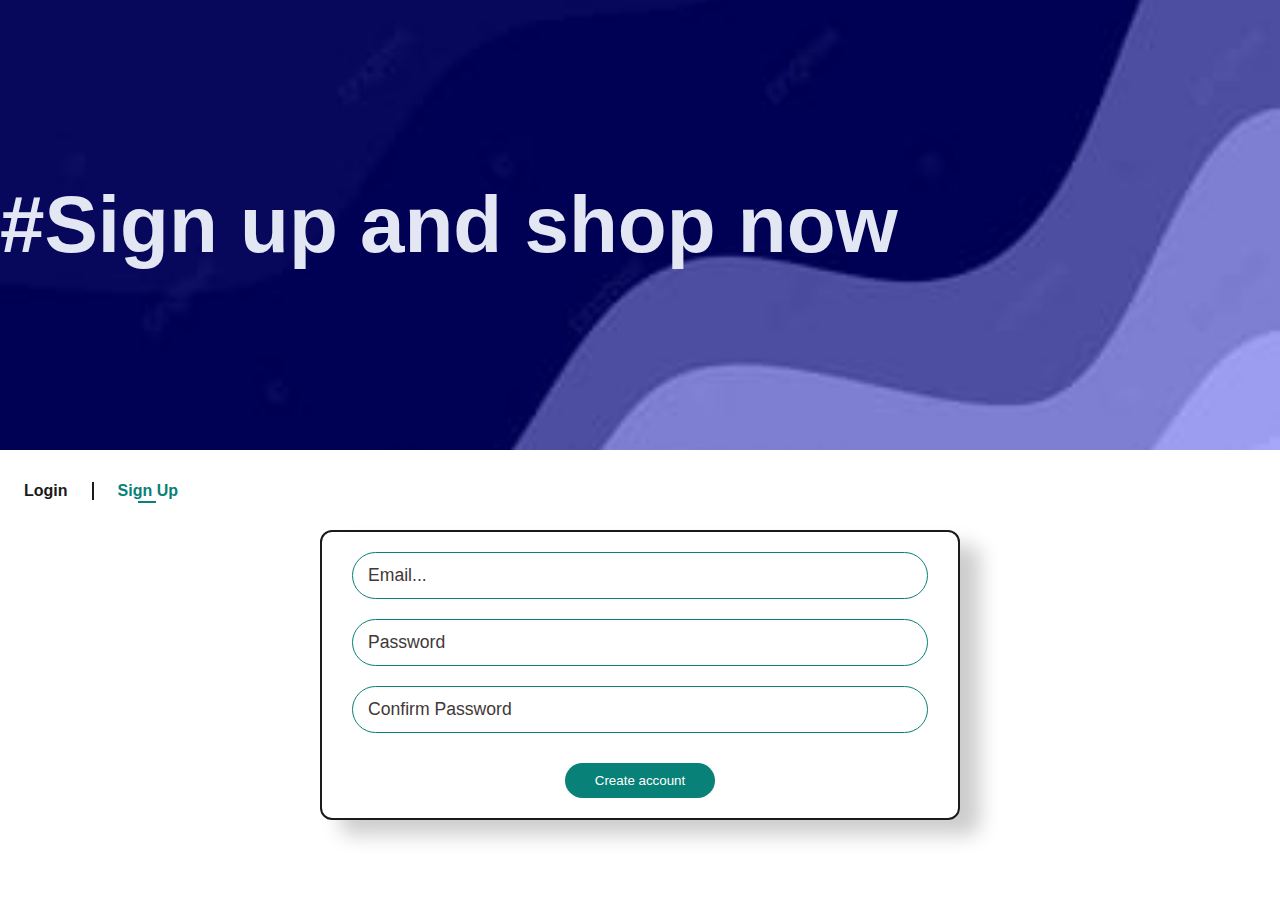
<file: signup.html>
<!DOCTYPE html>
<html lang="en">
<head>
    <meta charset="UTF-8">
    <meta http-equiv="X-UA-Compatible" content="IE=edge">
    <meta name="description" content="cart page of my shoe selling website">
    <meta name="viewport" content="width=device-width, initial-scale=1.0">
    <title>Sign Up</title>
    <link rel="stylesheet" href="style.css">
    <link rel="icon" href="images/logo/logo.jpeg">
</head>
<body>
    <section id="login">
        <div class="img-container">
            <h1>#Sign up and shop now</h1>
        </div>
        <nav>
            <ul>
                <li><a href="login.html" aria-label="open login page" >Login</a></li>
                <li><a href="signup.html" aria-label="open sign Up page" class="active">Sign Up</a></li>
            </ul>
        </nav>
        <form action="">
            <label for="email"><span class="visually-hidden">Label for the input</span></label>
            <label for="password"><span class="visually-hidden">Label for the input</span></label>
            <label for="cont-password"><span class="visually-hidden">Label for the input</span></label>
            <input type="email" id="email" placeholder="Email...">
            <input type="password" id="password" placeholder="Password">
            <input type="password" id="conf-password" placeholder="Confirm Password">
            <button class="btn">Create account</button>
        </form>
    </section>
</body>
</html>
</file>
<file: style.css>
* {
    margin:0;
    padding:0;
    box-sizing: border-box;
    font-family: 'Tahoma', sans-serif;
}
body{
    margin: 0;
    padding: 0;
}
li{
    list-style: none;
}
.visually-hidden { 
    border: 0;
    padding: 0;
    margin: 0;
    position: absolute !important;
    height: 1px; 
    width: 1px;
    overflow: hidden;
    clip: rect(1px 1px 1px 1px); 
    clip: rect(1px, 1px, 1px, 1px); 
    clip-path: inset(50%); 
    white-space: nowrap;

}


.section-padding{
    padding:1.4rem 2rem;
}

/* login page */
#login .img-container{
   background-image:url("images/login-signup/background.jpg" );
   background-size:cover;
   background-position: center;
   background-color: rgba(0, 0, 0, 0.2);
   width: 100%;
   height: 50vh; 
   color: #E3E6F3;
   font-size: 40px;
   display: flex;
   align-items: center;
}
#login nav ul{
    display: flex;

}
#login nav li{
    list-style: none;
}
#login li:nth-child(1){
    border-right: 2px solid #1a1a1a;
}
#login li{
    padding:0 1.5em;
    margin-top: 2em;
}
#login form{
    display: flex;
    margin:30px auto;
    border: 2px solid #1a1a1a;
    border-radius: 12px;
    box-shadow: 20px 15px 20px rgba(0, 0, 0, 0.2);
    padding: 20px 30px;
    width: 50%;
    flex-direction: column;
    justify-content: center;
   
}
#login form .forget-pass{
    margin: 15px auto;
}
#login form input{
    border-radius: 30px;
}
#login form button{
    margin-left: auto;
    margin-right: auto;
    width: 150px;
}

/* header section */

.header{
    display: flex;
    align-items: center;
    justify-content: space-around;
    
    gap:15px;
    padding: 1.5rem 3rem;
    background-image: url("images/background_images/background1.jpg");
    background-size: cover;
    background-repeat: no-repeat;
    background-position: top 25% right 0;

}
.header nav{
    display: flex;
    width: 100%;
    justify-content: space-between;
}
.logo__image{
    width:5rem; 
    height:5rem;
    border-radius: 50%;
}

/* search bar */

.search--bar{
    display: flex;
    align-items: center;
    justify-content:space-around;
  }
.search--bar__input{
    flex:1;
    border-radius: 20%;
    padding:0.75em 0.5em;
    background:transparent;
    border:0;
    outline:none;
    font-size: 0.75rem;
    color:black;
  }
.search--bar__form{
      
    width:100%;
    display: flex;
    align-items: center;
    background: rgba(255, 255 255, 0.8);
    border:3px solid black;
    border-radius: 60px;
    padding:0.5rem 1rem;
     
  }
  ::placeholder{
    color:rgb(65, 56, 56);
  }
.search--bar i{
    width: 24px;
  }
.search--bar__button{
      border:none;
      border-radius: 50%;
      width:25px;
      height: 25px;
      padding: 10px;
      background: #fff;
      cursor: pointer;
      display: flex;
      align-items: center;
      justify-content: center;
  }


  /* navigation bar */
.navigation-bar,.social-media-bar{
    display:flex;
    align-items:center;
    justify-content: space-between;
}
.navigation-bar li,.social-media-bar li{
    list-style: none;
    padding:1em;
    
    
}

.navigation-bar li a,
.social-media-bar li a,
#login li a{
    text-decoration: none;
    font-size:16px;
    font-weight: 600;
    color:#1a1a1a;
    position: relative;
    
}
.navigation-bar li a:hover,
.navigation-bar li a.active,
.social-media-bar li a:hover,
.social-media-bar li a.active
#login li a:hover,
#login li a.active

{
    color:#088178;
    text-decoration-line: 1px solid #088178;
}
.navigation-bar li a.active::after,
.navigation-bar li a:hover::after,
.social-media-bar li a.active::after,
.social-media-bar li a:hover::after,
#login li a:hover::after,
#login li a.active::after
{
    content: "";
    width: 30%;
    height: 2px;
    background:#088178;
    position: absolute;
    bottom:-4px;
    left:20px;
}
#promotion h1{
    text-align: center;
    padding:15px;
}
.mobile{
    display: none;
}
#close{
    display: none;
}
/* promotion section  */
#promotion .promo{
    display: flex;
    align-items: center;
    justify-content: center;
    gap:5px;
    margin-top: 20px;


}

#promotion span{
    width: 40px;
    height: 40px;
    font-weight: 900;
    color: #cce7d0;
    border-radius: 50%;
    text-align: center;
    line-height: 30px;
    border: 1px solid blue;
    padding: 5px;
    background:#1a1a1a;
    
}
#promotion span:hover{
    scale:1.2;
    transition: 1.2s;
    cursor: pointer;
}
.promo-img-container{
     width: 80%;
     background-image: url("images/promotion/promo1.webp");
     background-color: rgba(0,0,0,0.2);
     height: 200px;
     font-size: 2rem;
     background: cover;
     background-position: center;
     color: #fff;
     text-align: start;
     display: flex;
     flex-direction: column;
     justify-content: center;
     

}
.promo-img-container h2,
.promo-img-container h3{
    margin-left: 20px;
}
.promo-img-container img{
    width: 100%;
}

/* product catagories section */
#featured-catagories h2{
    margin-bottom: 20px;
}

/* featured products */
#featured-catagories .catagory-shop-btn{
    position: absolute;
    bottom:5px;
    left: 40%;
}
#featured,#featured-catagories{
    text-align: center;
}
#featured-catagories{
    margin-top: 30px;
}
#featured .product-container
{
    display: flex;
    justify-content: space-between;
    flex-wrap: wrap;
}
#featured-catagories .product-catagory-container{
    display: flex;
    justify-content: space-around;
    flex-wrap: wrap;
}
#featured .product,
#featured-catagories .catagory{
    width:23%;
    min-width: 250px;
    padding:10px 12px;
    border:1px solid #cce7d0;
    border-radius: 25px;
    cursor: pointer;
    margin: 15px 0;
    box-shadow: 20px 30px 20px rgba(0,0,0,0.02);
    position: relative;
}
#featured-catagories .catagory{
    background-color: #cce7d0;
    border: 1px solid #1a1a1a;
}
#featured .product:hover,
#featured-catagories .catagory:hover{
    box-shadow: 20px 30px 20px rgba(0,0,0,0.06);
}
#featured .product img,
#featured-catagories .catagory img{
    width:100%;
    height:67%;
    border-radius: 20px;

}
#featured .product .description,
#featured-catagories .catagory-description{
    text-align: start;
    padding:10px 0;
}
#featured .product .description span,
#featured-catagories .catagory span{
    color:#606063;
}
#featured .product .description h5{
    padding-top:7px;
    color: #1a1a1a;
    font-size: 18px;
}
#featured .product .description i{
    font-size:14px;
    color:#dad420;
}
#featured .product .description h4{
    padding-top:3px;
    font-size: 14px;
    font-size:800;
}
#featured .product .cart{
    position: absolute;
    bottom:0px;
    right:5px;
    width:40px;
    height:40px;
    line-height: 40px;
    border-radius: 50px;
    background-color: #cce7d0;
}
.shop-now h3{
    font-size: 25px;
    font-weight: 800;
    margin-top: 12px;

}
.btn{
    border: none;
    border-radius: 50px;
    padding:10px 16px;
    background:#088178;
    margin-top: 10px;
    color: #fff;
}
.btn:hover{
    cursor: pointer;
    box-shadow: 3px 4px 5px rgba(0,0,0,0.3);
}
/* footer section */
footer{
    background-color:rgba(204,231,208,0.3);
    padding:20px 25px 0 25px;
    display: flex;
    flex-wrap: wrap;
    padding-bottom: 1em;
    
    
}
.footer-container{
    display: flex;
    flex-direction: column;
    margin-left: auto;
    margin-right: auto;
    
}

.container-contact h4{
    padding:0.5em 0;
}

.social-media{
    display: flex;
    justify-content: center;
    align-items: center;
    flex-direction: column;
    
}

.social-media ul{
    display: flex;
    justify-content: space-between;
    

}
.social-media ul i{
    font-size:25px;
}
.copyright{
   
    width: 100%;
    text-align: center;
    margin-top: 1rem;
}
.copyright i{

    font-size: 16px;
    margin-right:8px;
}
/* single product section */

#product-details .sinle-product-image{
    width: 40%;
    margin-right: 50px;
}
.small-img-group{
    display: flex;
    justify-content: space-between;
}
.small-img-col{
    flex-basis: 24%;
    cursor:pointer
}
#product-details{
    display: flex;
    margin-top: 20px;
}
#product-details .single-product-details{
    width:50%;
    padding-top: 20px;

}
#product-details  h4{
    padding:40px 0 20px 0px;
    font-size: 24px;
}
#product-details select{
    display: block;
    padding: 5px 10px;
    margin-bottom: 10px;
    font-size: 16px;
}
#product-details  input{
    width: 50px;
    height:47px;
    padding-left: 10px;
    margin-right: 10px;
}
#product-details span{
    line-height: 2em;

}
#product-details .buttons{
    display: flex;
    justify-content: space-around;
}
#product-details .single-product-details .review{
    display: flex;
    align-items: center;
    justify-content: space-between;
    border: 1px solid #1a1a1a;
    border-radius: 3px;
    padding: 10px 20px;
    margin-top: 20px;
}
.product-reviews{
    display: none;
}

.product-reviews.active{
    display: block;
}

/* About page */
#about-company .company-photo{
    width: 40%;
  
}
#about-company .company-photo h4{
    margin:15px 0;
    text-align: center;
    font-size: 24px;
    font-weight: 600;
}
#about-company .company-description{
    
    width: 50%;
    padding-left: 40px;
}
#about-company .company-description h1{
    font-size: 40px;
    margin-bottom: 1em;
}

#about-company .company-description span{
    line-height: 1.5em;
    font-size: 20px;
    color:#1a1a1a;

}
#about-company{
    display: flex;
    align-items: center;
}
#about-company .company-photo img{
    width: 100%;
    border: 2px solid #606063;
    border-radius: 10px;
    max-height:350px;
}
audio::-webkit-media-controls-panel {
    background-color: #cfcfe4;
  }
figure{
    margin-top: 20px;
  }
audio{
    margin-top:0.8rem;
    width: 75%;
    display: block;
}
#about-company-CEO{
    display:flex;
    justify-content: center;
    font-size: 20px;
    flex-wrap: wrap;
}
#about-company-CEO h3{
    margin: 20px 0;
    text-align: center;
}
#about-company-CEO video{
    border: 1px solid #cce7d0;
    border-radius: 12px;
    min-height: 140px;
}
#about-company-CEO .image-CEO{
    
    width: 90%;
    display: flex;
    flex-wrap: wrap;
    gap: 0.7rem;
}
#about-company-CEO .image-CEO img{
    max-width: 70%;
    max-height: 200px;
    min-height: 100px;
    border: 2px solid #606063;
    border-radius: 5px;

}
/* contact page */
#contact-banner{
    background: url("images/contact/contact_background.jfif");
    background-blend-mode:darken ;
    background-color: rgba(0, 0, 0, 0.2);
    background-size: cover;
    background-position: center;
    width: 100%;
    height: 40vh;
    text-align: center;

}
#contact-banner .banner{
    display: flex;
    color: #E3E6F3;
    height: 100%;
    flex-direction: column;
    justify-content: center;
}
#contact-banner .banner h1{
   margin:20px 0;
   font-size: 40px;
}
/* style for contact us form */
.form-details{
    display: flex; 

}
#contact-us .contact-info{
    display: flex;
    justify-content: space-between;
    width: 90%;
    margin:30px auto;
    padding-bottom: 5px;
    border-bottom:1px solid #1a1a1a;
}
#contact-us .contact-info i{
    margin-right:8px;
}
#contact-us .form-details .inputs,#shipping-details form{
    display: flex;
    flex-direction: column;
    width: 70%;
    margin:0 auto;

}

#contact-us .form-details .inputs .btn{
    margin:12px auto;
    min-width:25%;
}
.form-details .inputs{
    width: 100%;
}


.form-details input,
.form-details textarea,
#shipping-details input,
#login form input{
    
    padding: 12px 15px;
    outline: none;
    margin-bottom:20px;
    border: 1px solid #088178;
    font-size: 1.1em;
}
.form-details button{
    margin-top: auto;
}
/* cart page */
#shipping-cart{
    display: flex;
    gap: 5%;
    flex-wrap:wrap;
    
}
.table{
    overflow-x:auto;
}
#shipping-cart table,
#payment .summary table{
    width: 100%;
    border-collapse: collapse;
    color:#003300;
   
}
/* #shipping-cart table th,#shipping-cart table td{
    text-align: left;
    padding: 8px;
} */
#shipping-cart table td:nth-child(1)
{
    width:100px;
    text-align: center;

}
#shipping-cart table td:nth-child(2){
    width:150px;
    text-align: center;
}
#shipping-cart table td:nth-child(3){
    width:250px;
    text-align: center;
}
#shipping-cart table td:nth-child(4),
#shipping-cart table td:nth-child(5){
    width:150px;
    text-align: center;
}
#shipping-cart table td:nth-child(5) input{
    width:70px;
    padding: 10px 10px 10px 15px;
}
#shipping-cart table thead{
    border: 1px solid #1a1a1a;
    border-left: none;
    border-right: none;
    text-align: center;

    
}
#shipping-cart table thead td,
#payment .summary table thead td{
    font-weight: bold;
    text-transform: uppercase;
    padding:15px 0;
}
#shipping-cart table tbody td,
#payment .summary table tbody td{
    padding-top: 15px;
}
#shipping-cart table td{
    font-size: 13px;
}
#shipping-cart .products{
    display: flex;
    text-align: center;
    width: 30%;
    justify-content: space-around;
 
}
#shipping-cart .products img{
    display: block;
    width: auto;
    height: auto;
    max-width: 150px;
    max-height: 150px;
    padding-top: 20px;
}
/* shipping details */
#shipping-details form h3{
    margin-bottom: 14px;
}
#shipping-details .btn-container{
    display: flex;
    justify-content: space-around;
}
#shipping-details{
    border:1px solid #606063;
    width: 60%;
    border-radius: 15px;
    box-shadow: 5px 10px 12px rgba(0, 0, 0, 0.2);
    margin:20px auto;
}
#shipping-details form{
    width: 75%;
}
#payment{
    display: flex;
    align-items: center;
    justify-content: space-between;
}
#payment .summary{
    width: 40%;
}
#payment .summary table{
    width:100%;
}
#payment .summary table:nth-child(1),
#payment .summary table:nth-child(2){
    text-align: center;
}
#payment .summary table thead{
    border-bottom: 2px solid #088178;
}
#payment .summary table td{
    font-size: 30px;
}
#payment .summary table tbody td{
    border-bottom: 1px solid #1a1a1a;
}
#payment .payment-method {
    width: 50%;
    
}
#payment h3{
    text-align: center;
}

#payment .payment-method form{
    display: flex;
    flex-direction: column;
    justify-content: flex-start;
   
    margin-top: 30px;
}
#payment .payment-method .telebirr,
#payment .payment-method .CBE{
    display: flex;
    margin-bottom: 12px;
    justify-content: space-around;
    align-items: center;
    border: 1px solid #088178;
    border-radius: 4px;
    box-shadow: 10px 10px 14px rgba(0, 0, 0, 0.2);
    min-height: 150px;
}
#payment .payment-method img{
    max-width: 100px;
    max-height: 100px;
}
#payment .payment-method .telebirr input:nth-child(3),
#payment .payment-method .CBE input:nth-child(3){
    display: block;
    width:20vw;
    padding: 10px 15px;
    margin-top: 15px;
}
#payment .payment-method form .button-container{
    display: flex;
    justify-content: space-around;
    margin-top: 30px;
    margin-bottom: 30px;
}
#payment .payment-method form button{
    padding:20px 40px;
    font-size: 20px;
}
#payment .payment-input {
    font-size: 22px;

}
#payment .payment-input input{
    padding: 0.3rem;
    font-size: 18px;
    margin: 0 0.5rem;
    border:1px solid #222;

}
@media(max-width:860px){
    .section-padding{
        padding:1rem 1.5rem;
    }
    #featured-catagories .product-catagory-container {
       
        justify-content: space-around;
       
    }
    #featured-catagories .catagory {
       margin:0.6rem 0.4rem;
    }
    .navigation-bar {
        display: flex;
        flex-direction: column;
        align-items:flex-start;
        justify-content: flex-start;
        position: fixed;
        top:0;
        right: -300px;
        height: 100vh;
        width: 300px;
        background: #E3E6F3;
        box-shadow: 0 40px 60px rgba(0,0,0,0.5);
        padding: 80px 0 0 10px;
        z-index:2;
        transition:0.3s;
    }
    .header{
        flex-wrap: wrap;
        padding: 1rem 1.5rem;
    }
    .search--bar{
        display: none;
    }
    .navigation-bar.active{
        right: 0;
    }
    .search--bar.active{
        display:block;
    }
    .navigation-bar li{
        margin-bottom: 25px;
    }
    .mobile{
        display: flex;
        align-items: center;
    }
    .mobile i{
        color: #1a1a1a;
        font-size: 24px;
        padding-left:20px;
    }
  
    #close{
        display: inline;
        position: absolute;
        top: 30px;
        left: 30px;
        color: #222;
        font-size: 24px;
       
    }
    .search-button-mobile{
        border:1px solid #222;
        border-radius: 50%;
        background-color: whitesmoke;
        
       

    }
    .search-button-mobile i{
        text-align: center;
        padding:5px;
    }

 
    .promo-img-container{
        font-size: 1.3rem;
    }

    .shop-now h3{
        font-size: 20px;
    }
    footer{
        justify-content: space-between;
    }
    #featured .product {
        margin: 20px;
    }
   
    .cart-icon{
        display: none;
    }
    #featured .product-container {
   
        justify-content: space-evenly;
       
    }
    #product-details .single-product-details .review{
        flex-direction: column;

    }
    #product-details .single-product-details .profile{
        display: flex;
        width: 100%;
        justify-content: space-evenly;
    }

    /* responsiveness for about page */
    #about-company {
        
        flex-direction: column;

    }
    #about-company .company-photo {
        width: 80%;
    }
    #about-company .company-description {
        width: 90%;
        padding:0;
    }
    #about-company .company-description h1 {
        font-size: 30px;
        text-align: center;
        
    }
    #about-company-CEO video {
        width: 80%;
    }
/*  contact us page  */

#contact-us .contact-info {
    flex-direction: column;
    gap: 1rem;
    
}
.form-details input, .form-details textarea, #shipping-details input, #login form input {
    padding: 6px 8px;
    margin-bottom: 14px;
    font-size: 0.9em;
}
#contact-us .form-details .inputs {
    width: 80%;
    margin:0 auto;
}

/* cart page responsiveness */
#shipping-cart .products{
    
    min-width: 80%;
    gap:5%;
    justify-content: space-evenly;
    margin-top: 1rem;
   
 
}
#shipping-details {
 
    width: 75%;
    border-radius: 12px;
    margin: 15px auto;
}
#shipping-details form{
    width: 80%;
}

/* payment page  */

#payment {
   flex-direction: column;
}
#payment .payment-method {
    width: 90%;
}
#payment .summary {
    width: 70%;
}
#payment .summary table td{
    font-size: 1.5rem;
}
#payment .summary table th{
    font-size: 2rem;
}


}
@media(max-width:460px){small-img
    .header{
        padding: 0.3rem 0.4rem;
        
    }
    .navigation-bar{
        width:200px;
    }
    .promo-img-container{
        width: 100%;
        font-size: 1rem;
        background-position:65% 120%;
        display:flex;
        text-align: center;
        justify-content: flex-end;
        
    }
    .section-padding{
        padding:0.6rem 0.7rem;
    }
    #product-details {
        flex-direction: column;
    }
    #product-details .sinle-product-image {
        width: 100%;
        margin-right: 0;
    }
    #product-details .single-product-details {
        width: 100%;
 
    }

    audio {
        
        width: 100%;
        
    }
    #shipping-cart .products{
    
        width: 100%;
        gap:15%;
       
     
    }
    #shipping-details{
        width: 95%;
    }
    #shipping-details form{
        width: 90%;
    }
    #shipping-cart table td{
        font-size: 9px;
    }
    #shipping-cart table th{
        font-size: 11px;
    }
    #shipping-cart table td:nth-child(5) input{
        width:37px;
        
    }
    #payment .payment-method {
        width: 100%;
    }
    #payment .summary {
        width: 100%;
        font-size: 1rem;
    }
    #payment .payment-method form button {
        padding: 15px 20px;
        font-size: 1rem;
    }
    #payment .payment-input input {
        font-size: 1rem;
        margin:0.5rem 0.4rem;
    }
    #payment .payment-method img {
        width: 70px;
        height: 70px;
    }


}
</file>
